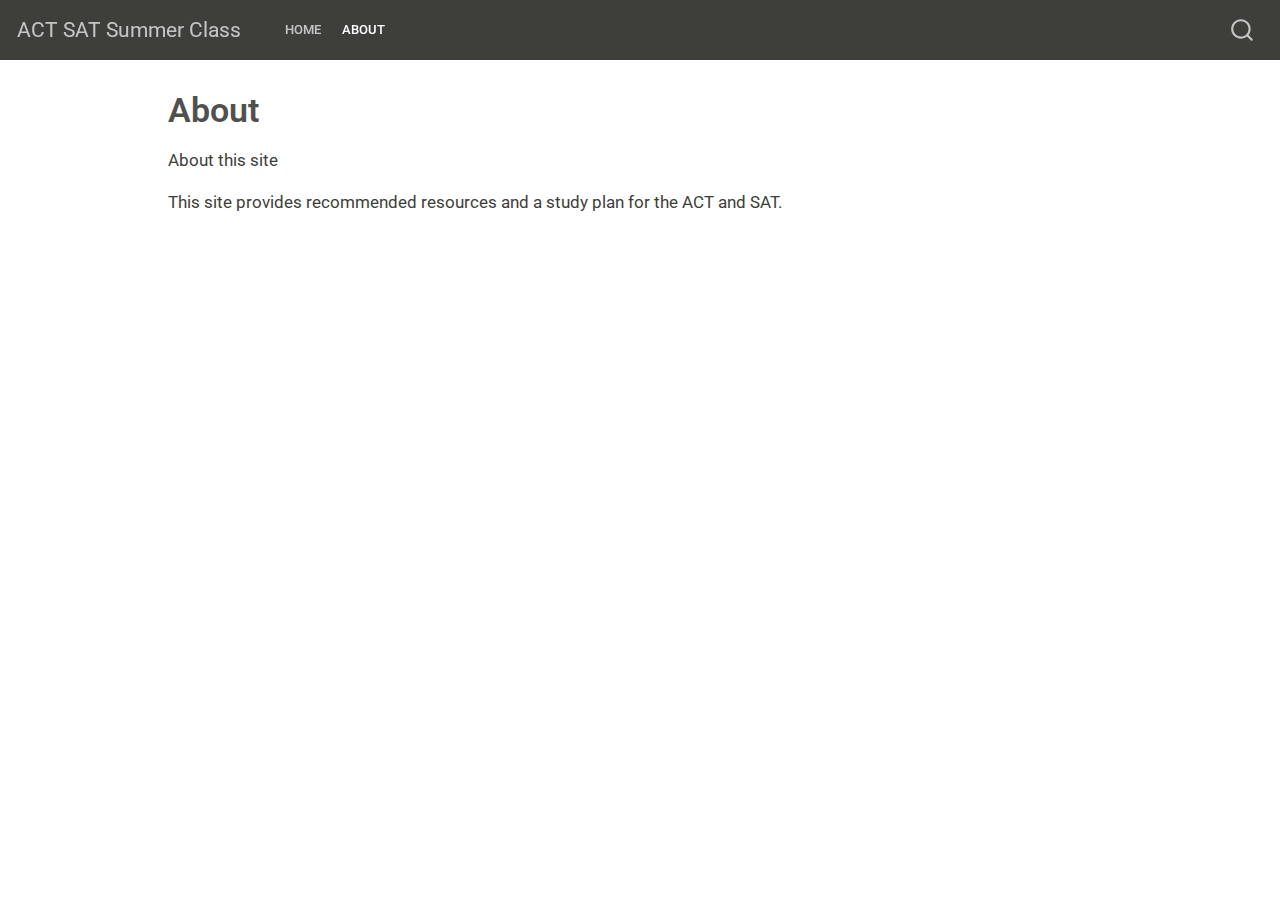
<file: docs/about.html>
<!DOCTYPE html>
<html xmlns="http://www.w3.org/1999/xhtml" lang="en" xml:lang="en"><head>

<meta charset="utf-8">
<meta name="generator" content="quarto-1.3.361">

<meta name="viewport" content="width=device-width, initial-scale=1.0, user-scalable=yes">


<title>ACT SAT Summer Class - About</title>
<style>
code{white-space: pre-wrap;}
span.smallcaps{font-variant: small-caps;}
div.columns{display: flex; gap: min(4vw, 1.5em);}
div.column{flex: auto; overflow-x: auto;}
div.hanging-indent{margin-left: 1.5em; text-indent: -1.5em;}
ul.task-list{list-style: none;}
ul.task-list li input[type="checkbox"] {
  width: 0.8em;
  margin: 0 0.8em 0.2em -1em; /* quarto-specific, see https://github.com/quarto-dev/quarto-cli/issues/4556 */ 
  vertical-align: middle;
}
</style>


<script src="site_libs/quarto-nav/quarto-nav.js"></script>
<script src="site_libs/quarto-nav/headroom.min.js"></script>
<script src="site_libs/clipboard/clipboard.min.js"></script>
<script src="site_libs/quarto-search/autocomplete.umd.js"></script>
<script src="site_libs/quarto-search/fuse.min.js"></script>
<script src="site_libs/quarto-search/quarto-search.js"></script>
<meta name="quarto:offset" content="./">
<script src="site_libs/quarto-html/quarto.js"></script>
<script src="site_libs/quarto-html/popper.min.js"></script>
<script src="site_libs/quarto-html/tippy.umd.min.js"></script>
<script src="site_libs/quarto-html/anchor.min.js"></script>
<link href="site_libs/quarto-html/tippy.css" rel="stylesheet">
<link href="site_libs/quarto-html/quarto-syntax-highlighting.css" rel="stylesheet" id="quarto-text-highlighting-styles">
<script src="site_libs/bootstrap/bootstrap.min.js"></script>
<link href="site_libs/bootstrap/bootstrap-icons.css" rel="stylesheet">
<link href="site_libs/bootstrap/bootstrap.min.css" rel="stylesheet" id="quarto-bootstrap" data-mode="light">
<script id="quarto-search-options" type="application/json">{
  "location": "navbar",
  "copy-button": false,
  "collapse-after": 3,
  "panel-placement": "end",
  "type": "overlay",
  "limit": 20,
  "language": {
    "search-no-results-text": "No results",
    "search-matching-documents-text": "matching documents",
    "search-copy-link-title": "Copy link to search",
    "search-hide-matches-text": "Hide additional matches",
    "search-more-match-text": "more match in this document",
    "search-more-matches-text": "more matches in this document",
    "search-clear-button-title": "Clear",
    "search-detached-cancel-button-title": "Cancel",
    "search-submit-button-title": "Submit",
    "search-label": "Search"
  }
}</script>


<link rel="stylesheet" href="styles.css">
</head>

<body class="nav-fixed">

<div id="quarto-search-results"></div>
  <header id="quarto-header" class="headroom fixed-top">
    <nav class="navbar navbar-expand-lg navbar-dark ">
      <div class="navbar-container container-fluid">
      <div class="navbar-brand-container">
    <a class="navbar-brand" href="./index.html">
    <span class="navbar-title">ACT SAT Summer Class</span>
    </a>
  </div>
            <div id="quarto-search" class="" title="Search"></div>
          <button class="navbar-toggler" type="button" data-bs-toggle="collapse" data-bs-target="#navbarCollapse" aria-controls="navbarCollapse" aria-expanded="false" aria-label="Toggle navigation" onclick="if (window.quartoToggleHeadroom) { window.quartoToggleHeadroom(); }">
  <span class="navbar-toggler-icon"></span>
</button>
          <div class="collapse navbar-collapse" id="navbarCollapse">
            <ul class="navbar-nav navbar-nav-scroll me-auto">
  <li class="nav-item">
    <a class="nav-link" href="./index.html" rel="" target="">
 <span class="menu-text">Home</span></a>
  </li>  
  <li class="nav-item">
    <a class="nav-link active" href="./about.html" rel="" target="" aria-current="page">
 <span class="menu-text">About</span></a>
  </li>  
</ul>
            <div class="quarto-navbar-tools ms-auto">
</div>
          </div> <!-- /navcollapse -->
      </div> <!-- /container-fluid -->
    </nav>
</header>
<!-- content -->
<div id="quarto-content" class="quarto-container page-columns page-rows-contents page-layout-article page-navbar">
<!-- sidebar -->
<!-- margin-sidebar -->
    <div id="quarto-margin-sidebar" class="sidebar margin-sidebar">
        
    </div>
<!-- main -->
<main class="content" id="quarto-document-content">

<header id="title-block-header" class="quarto-title-block default">
<div class="quarto-title">
<h1 class="title">About</h1>
</div>



<div class="quarto-title-meta">

    
  
    
  </div>
  

</header>

<p>About this site</p>
<p>This site provides recommended resources and a study plan for the ACT and SAT.</p>



</main> <!-- /main -->
<script id="quarto-html-after-body" type="application/javascript">
window.document.addEventListener("DOMContentLoaded", function (event) {
  const toggleBodyColorMode = (bsSheetEl) => {
    const mode = bsSheetEl.getAttribute("data-mode");
    const bodyEl = window.document.querySelector("body");
    if (mode === "dark") {
      bodyEl.classList.add("quarto-dark");
      bodyEl.classList.remove("quarto-light");
    } else {
      bodyEl.classList.add("quarto-light");
      bodyEl.classList.remove("quarto-dark");
    }
  }
  const toggleBodyColorPrimary = () => {
    const bsSheetEl = window.document.querySelector("link#quarto-bootstrap");
    if (bsSheetEl) {
      toggleBodyColorMode(bsSheetEl);
    }
  }
  toggleBodyColorPrimary();  
  const icon = "";
  const anchorJS = new window.AnchorJS();
  anchorJS.options = {
    placement: 'right',
    icon: icon
  };
  anchorJS.add('.anchored');
  const isCodeAnnotation = (el) => {
    for (const clz of el.classList) {
      if (clz.startsWith('code-annotation-')) {                     
        return true;
      }
    }
    return false;
  }
  const clipboard = new window.ClipboardJS('.code-copy-button', {
    text: function(trigger) {
      const codeEl = trigger.previousElementSibling.cloneNode(true);
      for (const childEl of codeEl.children) {
        if (isCodeAnnotation(childEl)) {
          childEl.remove();
        }
      }
      return codeEl.innerText;
    }
  });
  clipboard.on('success', function(e) {
    // button target
    const button = e.trigger;
    // don't keep focus
    button.blur();
    // flash "checked"
    button.classList.add('code-copy-button-checked');
    var currentTitle = button.getAttribute("title");
    button.setAttribute("title", "Copied!");
    let tooltip;
    if (window.bootstrap) {
      button.setAttribute("data-bs-toggle", "tooltip");
      button.setAttribute("data-bs-placement", "left");
      button.setAttribute("data-bs-title", "Copied!");
      tooltip = new bootstrap.Tooltip(button, 
        { trigger: "manual", 
          customClass: "code-copy-button-tooltip",
          offset: [0, -8]});
      tooltip.show();    
    }
    setTimeout(function() {
      if (tooltip) {
        tooltip.hide();
        button.removeAttribute("data-bs-title");
        button.removeAttribute("data-bs-toggle");
        button.removeAttribute("data-bs-placement");
      }
      button.setAttribute("title", currentTitle);
      button.classList.remove('code-copy-button-checked');
    }, 1000);
    // clear code selection
    e.clearSelection();
  });
  function tippyHover(el, contentFn) {
    const config = {
      allowHTML: true,
      content: contentFn,
      maxWidth: 500,
      delay: 100,
      arrow: false,
      appendTo: function(el) {
          return el.parentElement;
      },
      interactive: true,
      interactiveBorder: 10,
      theme: 'quarto',
      placement: 'bottom-start'
    };
    window.tippy(el, config); 
  }
  const noterefs = window.document.querySelectorAll('a[role="doc-noteref"]');
  for (var i=0; i<noterefs.length; i++) {
    const ref = noterefs[i];
    tippyHover(ref, function() {
      // use id or data attribute instead here
      let href = ref.getAttribute('data-footnote-href') || ref.getAttribute('href');
      try { href = new URL(href).hash; } catch {}
      const id = href.replace(/^#\/?/, "");
      const note = window.document.getElementById(id);
      return note.innerHTML;
    });
  }
      let selectedAnnoteEl;
      const selectorForAnnotation = ( cell, annotation) => {
        let cellAttr = 'data-code-cell="' + cell + '"';
        let lineAttr = 'data-code-annotation="' +  annotation + '"';
        const selector = 'span[' + cellAttr + '][' + lineAttr + ']';
        return selector;
      }
      const selectCodeLines = (annoteEl) => {
        const doc = window.document;
        const targetCell = annoteEl.getAttribute("data-target-cell");
        const targetAnnotation = annoteEl.getAttribute("data-target-annotation");
        const annoteSpan = window.document.querySelector(selectorForAnnotation(targetCell, targetAnnotation));
        const lines = annoteSpan.getAttribute("data-code-lines").split(",");
        const lineIds = lines.map((line) => {
          return targetCell + "-" + line;
        })
        let top = null;
        let height = null;
        let parent = null;
        if (lineIds.length > 0) {
            //compute the position of the single el (top and bottom and make a div)
            const el = window.document.getElementById(lineIds[0]);
            top = el.offsetTop;
            height = el.offsetHeight;
            parent = el.parentElement.parentElement;
          if (lineIds.length > 1) {
            const lastEl = window.document.getElementById(lineIds[lineIds.length - 1]);
            const bottom = lastEl.offsetTop + lastEl.offsetHeight;
            height = bottom - top;
          }
          if (top !== null && height !== null && parent !== null) {
            // cook up a div (if necessary) and position it 
            let div = window.document.getElementById("code-annotation-line-highlight");
            if (div === null) {
              div = window.document.createElement("div");
              div.setAttribute("id", "code-annotation-line-highlight");
              div.style.position = 'absolute';
              parent.appendChild(div);
            }
            div.style.top = top - 2 + "px";
            div.style.height = height + 4 + "px";
            let gutterDiv = window.document.getElementById("code-annotation-line-highlight-gutter");
            if (gutterDiv === null) {
              gutterDiv = window.document.createElement("div");
              gutterDiv.setAttribute("id", "code-annotation-line-highlight-gutter");
              gutterDiv.style.position = 'absolute';
              const codeCell = window.document.getElementById(targetCell);
              const gutter = codeCell.querySelector('.code-annotation-gutter');
              gutter.appendChild(gutterDiv);
            }
            gutterDiv.style.top = top - 2 + "px";
            gutterDiv.style.height = height + 4 + "px";
          }
          selectedAnnoteEl = annoteEl;
        }
      };
      const unselectCodeLines = () => {
        const elementsIds = ["code-annotation-line-highlight", "code-annotation-line-highlight-gutter"];
        elementsIds.forEach((elId) => {
          const div = window.document.getElementById(elId);
          if (div) {
            div.remove();
          }
        });
        selectedAnnoteEl = undefined;
      };
      // Attach click handler to the DT
      const annoteDls = window.document.querySelectorAll('dt[data-target-cell]');
      for (const annoteDlNode of annoteDls) {
        annoteDlNode.addEventListener('click', (event) => {
          const clickedEl = event.target;
          if (clickedEl !== selectedAnnoteEl) {
            unselectCodeLines();
            const activeEl = window.document.querySelector('dt[data-target-cell].code-annotation-active');
            if (activeEl) {
              activeEl.classList.remove('code-annotation-active');
            }
            selectCodeLines(clickedEl);
            clickedEl.classList.add('code-annotation-active');
          } else {
            // Unselect the line
            unselectCodeLines();
            clickedEl.classList.remove('code-annotation-active');
          }
        });
      }
  const findCites = (el) => {
    const parentEl = el.parentElement;
    if (parentEl) {
      const cites = parentEl.dataset.cites;
      if (cites) {
        return {
          el,
          cites: cites.split(' ')
        };
      } else {
        return findCites(el.parentElement)
      }
    } else {
      return undefined;
    }
  };
  var bibliorefs = window.document.querySelectorAll('a[role="doc-biblioref"]');
  for (var i=0; i<bibliorefs.length; i++) {
    const ref = bibliorefs[i];
    const citeInfo = findCites(ref);
    if (citeInfo) {
      tippyHover(citeInfo.el, function() {
        var popup = window.document.createElement('div');
        citeInfo.cites.forEach(function(cite) {
          var citeDiv = window.document.createElement('div');
          citeDiv.classList.add('hanging-indent');
          citeDiv.classList.add('csl-entry');
          var biblioDiv = window.document.getElementById('ref-' + cite);
          if (biblioDiv) {
            citeDiv.innerHTML = biblioDiv.innerHTML;
          }
          popup.appendChild(citeDiv);
        });
        return popup.innerHTML;
      });
    }
  }
});
</script>
</div> <!-- /content -->



</body></html>
</file>
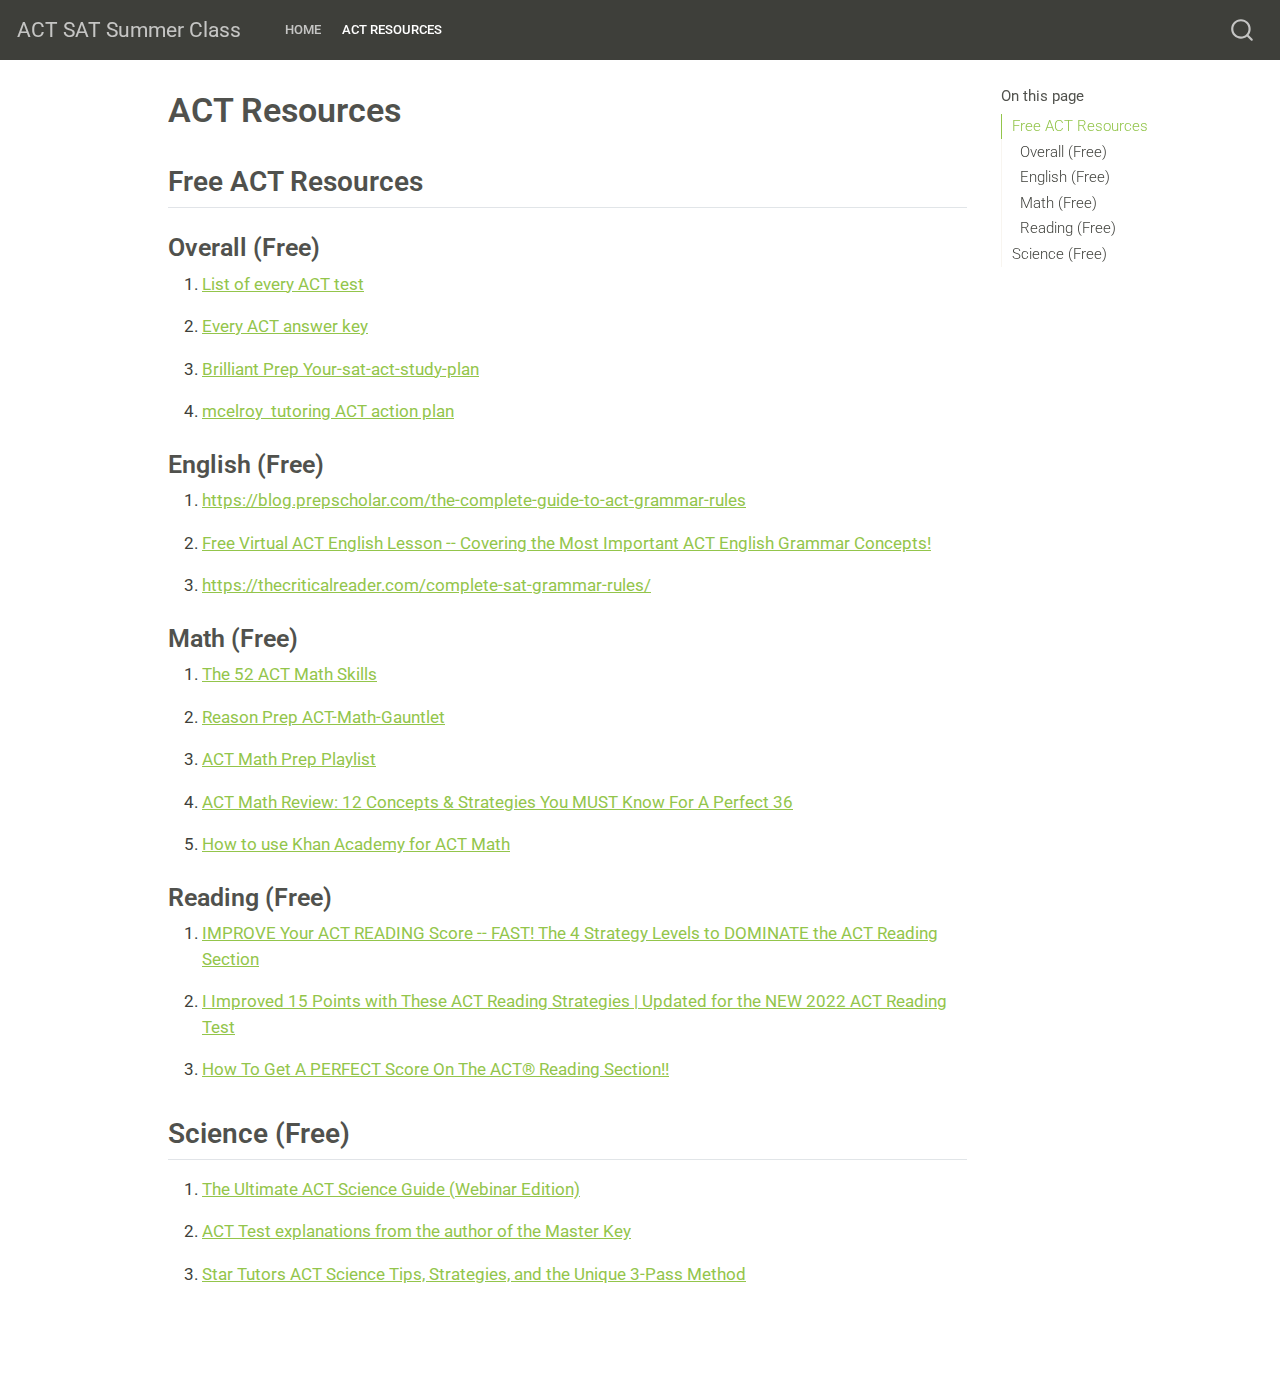
<file: docs/ACT_Resources.html>
<!DOCTYPE html>
<html xmlns="http://www.w3.org/1999/xhtml" lang="en" xml:lang="en"><head>

<meta charset="utf-8">
<meta name="generator" content="quarto-1.3.361">

<meta name="viewport" content="width=device-width, initial-scale=1.0, user-scalable=yes">


<title>ACT SAT Summer Class - ACT Resources</title>
<style>
code{white-space: pre-wrap;}
span.smallcaps{font-variant: small-caps;}
div.columns{display: flex; gap: min(4vw, 1.5em);}
div.column{flex: auto; overflow-x: auto;}
div.hanging-indent{margin-left: 1.5em; text-indent: -1.5em;}
ul.task-list{list-style: none;}
ul.task-list li input[type="checkbox"] {
  width: 0.8em;
  margin: 0 0.8em 0.2em -1em; /* quarto-specific, see https://github.com/quarto-dev/quarto-cli/issues/4556 */ 
  vertical-align: middle;
}
</style>


<script src="site_libs/quarto-nav/quarto-nav.js"></script>
<script src="site_libs/quarto-nav/headroom.min.js"></script>
<script src="site_libs/clipboard/clipboard.min.js"></script>
<script src="site_libs/quarto-search/autocomplete.umd.js"></script>
<script src="site_libs/quarto-search/fuse.min.js"></script>
<script src="site_libs/quarto-search/quarto-search.js"></script>
<meta name="quarto:offset" content="./">
<script src="site_libs/quarto-html/quarto.js"></script>
<script src="site_libs/quarto-html/popper.min.js"></script>
<script src="site_libs/quarto-html/tippy.umd.min.js"></script>
<script src="site_libs/quarto-html/anchor.min.js"></script>
<link href="site_libs/quarto-html/tippy.css" rel="stylesheet">
<link href="site_libs/quarto-html/quarto-syntax-highlighting.css" rel="stylesheet" id="quarto-text-highlighting-styles">
<script src="site_libs/bootstrap/bootstrap.min.js"></script>
<link href="site_libs/bootstrap/bootstrap-icons.css" rel="stylesheet">
<link href="site_libs/bootstrap/bootstrap.min.css" rel="stylesheet" id="quarto-bootstrap" data-mode="light">
<script id="quarto-search-options" type="application/json">{
  "location": "navbar",
  "copy-button": false,
  "collapse-after": 3,
  "panel-placement": "end",
  "type": "overlay",
  "limit": 20,
  "language": {
    "search-no-results-text": "No results",
    "search-matching-documents-text": "matching documents",
    "search-copy-link-title": "Copy link to search",
    "search-hide-matches-text": "Hide additional matches",
    "search-more-match-text": "more match in this document",
    "search-more-matches-text": "more matches in this document",
    "search-clear-button-title": "Clear",
    "search-detached-cancel-button-title": "Cancel",
    "search-submit-button-title": "Submit",
    "search-label": "Search"
  }
}</script>


<link rel="stylesheet" href="styles.css">
</head>

<body class="nav-fixed">

<div id="quarto-search-results"></div>
  <header id="quarto-header" class="headroom fixed-top">
    <nav class="navbar navbar-expand-lg navbar-dark ">
      <div class="navbar-container container-fluid">
      <div class="navbar-brand-container">
    <a class="navbar-brand" href="./index.html">
    <span class="navbar-title">ACT SAT Summer Class</span>
    </a>
  </div>
            <div id="quarto-search" class="" title="Search"></div>
          <button class="navbar-toggler" type="button" data-bs-toggle="collapse" data-bs-target="#navbarCollapse" aria-controls="navbarCollapse" aria-expanded="false" aria-label="Toggle navigation" onclick="if (window.quartoToggleHeadroom) { window.quartoToggleHeadroom(); }">
  <span class="navbar-toggler-icon"></span>
</button>
          <div class="collapse navbar-collapse" id="navbarCollapse">
            <ul class="navbar-nav navbar-nav-scroll me-auto">
  <li class="nav-item">
    <a class="nav-link" href="./index.html" rel="" target="">
 <span class="menu-text">Home</span></a>
  </li>  
  <li class="nav-item">
    <a class="nav-link active" href="./ACT_Resources.html" rel="" target="" aria-current="page">
 <span class="menu-text">ACT Resources</span></a>
  </li>  
</ul>
            <div class="quarto-navbar-tools ms-auto">
</div>
          </div> <!-- /navcollapse -->
      </div> <!-- /container-fluid -->
    </nav>
</header>
<!-- content -->
<div id="quarto-content" class="quarto-container page-columns page-rows-contents page-layout-article page-navbar">
<!-- sidebar -->
<!-- margin-sidebar -->
    <div id="quarto-margin-sidebar" class="sidebar margin-sidebar">
        <nav id="TOC" role="doc-toc" class="toc-active">
    <h2 id="toc-title">On this page</h2>
   
  <ul>
  <li><a href="#free-act-resources" id="toc-free-act-resources" class="nav-link active" data-scroll-target="#free-act-resources">Free ACT Resources</a>
  <ul class="collapse">
  <li><a href="#overall-free" id="toc-overall-free" class="nav-link" data-scroll-target="#overall-free">Overall (Free)</a></li>
  <li><a href="#english-free" id="toc-english-free" class="nav-link" data-scroll-target="#english-free">English (Free)</a></li>
  <li><a href="#math-free" id="toc-math-free" class="nav-link" data-scroll-target="#math-free">Math (Free)</a></li>
  <li><a href="#reading-free" id="toc-reading-free" class="nav-link" data-scroll-target="#reading-free">Reading (Free)</a></li>
  </ul></li>
  <li><a href="#science-free" id="toc-science-free" class="nav-link" data-scroll-target="#science-free">Science (Free)</a></li>
  </ul>
</nav>
    </div>
<!-- main -->
<main class="content" id="quarto-document-content">

<header id="title-block-header" class="quarto-title-block default">
<div class="quarto-title">
<h1 class="title">ACT Resources</h1>
</div>



<div class="quarto-title-meta">

    
  
    
  </div>
  

</header>

<section id="free-act-resources" class="level2">
<h2 class="anchored" data-anchor-id="free-act-resources">Free ACT Resources</h2>
<section id="overall-free" class="level3">
<h3 class="anchored" data-anchor-id="overall-free">Overall (Free)</h3>
<ol type="1">
<li><p><a href="https://mcelroytutoring.com/lower.php?url=44-official-sat-pdfs-and-82-official-act-pdf-practice-tests-free">List of every ACT test</a></p></li>
<li><p><a href="https://www.prepsharp.com/act-answer-keys/">Every ACT answer key</a></p></li>
<li><p><a href="https://learn.brilliantprep.com/p/your-sat-act-study-plan">Brilliant Prep Your-sat-act-study-plan</a></p></li>
<li><p><a href="https://www.mcelroytutoring.com/blog-post.php?id=1402&amp;title=ACT+Action+Plan%3A+How+to+Study+and+Prepare+for+the+ACT+College+Entrance+Exam">mcelroy&nbsp; tutoring ACT action plan</a></p></li>
</ol>
</section>
<section id="english-free" class="level3">
<h3 class="anchored" data-anchor-id="english-free">English (Free)</h3>
<ol type="1">
<li><p><a href="https://blog.prepscholar.com/the-complete-guide-to-act-grammar-rules" class="uri">https://blog.prepscholar.com/the-complete-guide-to-act-grammar-rules</a></p></li>
<li><p><a href="https://www.youtube.com/watch?v=aG1iEjVZyZY">Free Virtual ACT English Lesson -- Covering the Most Important ACT English Grammar Concepts!</a></p></li>
<li><p><a href="https://thecriticalreader.com/complete-sat-grammar-rules/" class="uri">https://thecriticalreader.com/complete-sat-grammar-rules/</a></p></li>
</ol>
</section>
<section id="math-free" class="level3">
<h3 class="anchored" data-anchor-id="math-free">Math (Free)</h3>
<ol type="1">
<li><p><a href="https://www.youtube.com/playlist?list=PL2AoJMrlAorzqxnsyxAyCrtPjYpTdUiTt">The 52 ACT Math Skills</a></p></li>
<li><p><a href="https://www.scribd.com/document/412819316/ACT-Math-Gauntlet">Reason Prep ACT-Math-Gauntlet</a></p></li>
<li><p><a href="https://www.youtube.com/playlist?list=PL2ix4u6yN0jJJGYr0zQVsXY0JozcIDWP9">ACT Math Prep Playlist</a></p></li>
<li><p><a href="https://www.youtube.com/watch?v=cU3Ey6daR8c&amp;t=13s">ACT Math Review: 12 Concepts &amp; Strategies You MUST Know For A Perfect 36</a></p></li>
<li><p><a href="https://netcollegeprep.com/act-prep-khan-academy/">How to use Khan Academy for ACT Math</a></p></li>
</ol>
</section>
<section id="reading-free" class="level3">
<h3 class="anchored" data-anchor-id="reading-free">Reading (Free)</h3>
<ol type="1">
<li><p><a href="https://www.youtube.com/watch?v=-Q5ZW0EK25w">IMPROVE Your ACT READING Score -- FAST! The 4 Strategy Levels to DOMINATE the ACT Reading Section</a></p></li>
<li><p><a href="https://www.youtube.com/watch?v=L2KC738sEvI">I Improved 15 Points with These ACT Reading Strategies | Updated for the NEW 2022 ACT Reading Test</a></p></li>
<li><p><a href="https://www.youtube.com/watch?v=_O1T_J3lDbA">How To Get A PERFECT Score On The ACT® Reading Section!!</a></p></li>
</ol>
</section>
</section>
<section id="science-free" class="level2">
<h2 class="anchored" data-anchor-id="science-free">Science (Free)</h2>
<ol type="1">
<li><p><a href="https://www.youtube.com/playlist?list=PLOpq-R2ygzqm3ixThIVr4mRxpC3Zga1Kg">The Ultimate ACT Science Guide (Webinar Edition)</a></p></li>
<li><p><a href="https://masterkeyactsat.com/act-videos/act-science/">ACT Test explanations from the author of the Master Key</a></p></li>
<li><p><a href="https://www.youtube.com/watch?v=WEYj7KDazvk">Star Tutors ACT Science Tips, Strategies, and the Unique 3-Pass Method</a></p></li>
</ol>


</section>

</main> <!-- /main -->
<script id="quarto-html-after-body" type="application/javascript">
window.document.addEventListener("DOMContentLoaded", function (event) {
  const toggleBodyColorMode = (bsSheetEl) => {
    const mode = bsSheetEl.getAttribute("data-mode");
    const bodyEl = window.document.querySelector("body");
    if (mode === "dark") {
      bodyEl.classList.add("quarto-dark");
      bodyEl.classList.remove("quarto-light");
    } else {
      bodyEl.classList.add("quarto-light");
      bodyEl.classList.remove("quarto-dark");
    }
  }
  const toggleBodyColorPrimary = () => {
    const bsSheetEl = window.document.querySelector("link#quarto-bootstrap");
    if (bsSheetEl) {
      toggleBodyColorMode(bsSheetEl);
    }
  }
  toggleBodyColorPrimary();  
  const icon = "";
  const anchorJS = new window.AnchorJS();
  anchorJS.options = {
    placement: 'right',
    icon: icon
  };
  anchorJS.add('.anchored');
  const isCodeAnnotation = (el) => {
    for (const clz of el.classList) {
      if (clz.startsWith('code-annotation-')) {                     
        return true;
      }
    }
    return false;
  }
  const clipboard = new window.ClipboardJS('.code-copy-button', {
    text: function(trigger) {
      const codeEl = trigger.previousElementSibling.cloneNode(true);
      for (const childEl of codeEl.children) {
        if (isCodeAnnotation(childEl)) {
          childEl.remove();
        }
      }
      return codeEl.innerText;
    }
  });
  clipboard.on('success', function(e) {
    // button target
    const button = e.trigger;
    // don't keep focus
    button.blur();
    // flash "checked"
    button.classList.add('code-copy-button-checked');
    var currentTitle = button.getAttribute("title");
    button.setAttribute("title", "Copied!");
    let tooltip;
    if (window.bootstrap) {
      button.setAttribute("data-bs-toggle", "tooltip");
      button.setAttribute("data-bs-placement", "left");
      button.setAttribute("data-bs-title", "Copied!");
      tooltip = new bootstrap.Tooltip(button, 
        { trigger: "manual", 
          customClass: "code-copy-button-tooltip",
          offset: [0, -8]});
      tooltip.show();    
    }
    setTimeout(function() {
      if (tooltip) {
        tooltip.hide();
        button.removeAttribute("data-bs-title");
        button.removeAttribute("data-bs-toggle");
        button.removeAttribute("data-bs-placement");
      }
      button.setAttribute("title", currentTitle);
      button.classList.remove('code-copy-button-checked');
    }, 1000);
    // clear code selection
    e.clearSelection();
  });
  function tippyHover(el, contentFn) {
    const config = {
      allowHTML: true,
      content: contentFn,
      maxWidth: 500,
      delay: 100,
      arrow: false,
      appendTo: function(el) {
          return el.parentElement;
      },
      interactive: true,
      interactiveBorder: 10,
      theme: 'quarto',
      placement: 'bottom-start'
    };
    window.tippy(el, config); 
  }
  const noterefs = window.document.querySelectorAll('a[role="doc-noteref"]');
  for (var i=0; i<noterefs.length; i++) {
    const ref = noterefs[i];
    tippyHover(ref, function() {
      // use id or data attribute instead here
      let href = ref.getAttribute('data-footnote-href') || ref.getAttribute('href');
      try { href = new URL(href).hash; } catch {}
      const id = href.replace(/^#\/?/, "");
      const note = window.document.getElementById(id);
      return note.innerHTML;
    });
  }
      let selectedAnnoteEl;
      const selectorForAnnotation = ( cell, annotation) => {
        let cellAttr = 'data-code-cell="' + cell + '"';
        let lineAttr = 'data-code-annotation="' +  annotation + '"';
        const selector = 'span[' + cellAttr + '][' + lineAttr + ']';
        return selector;
      }
      const selectCodeLines = (annoteEl) => {
        const doc = window.document;
        const targetCell = annoteEl.getAttribute("data-target-cell");
        const targetAnnotation = annoteEl.getAttribute("data-target-annotation");
        const annoteSpan = window.document.querySelector(selectorForAnnotation(targetCell, targetAnnotation));
        const lines = annoteSpan.getAttribute("data-code-lines").split(",");
        const lineIds = lines.map((line) => {
          return targetCell + "-" + line;
        })
        let top = null;
        let height = null;
        let parent = null;
        if (lineIds.length > 0) {
            //compute the position of the single el (top and bottom and make a div)
            const el = window.document.getElementById(lineIds[0]);
            top = el.offsetTop;
            height = el.offsetHeight;
            parent = el.parentElement.parentElement;
          if (lineIds.length > 1) {
            const lastEl = window.document.getElementById(lineIds[lineIds.length - 1]);
            const bottom = lastEl.offsetTop + lastEl.offsetHeight;
            height = bottom - top;
          }
          if (top !== null && height !== null && parent !== null) {
            // cook up a div (if necessary) and position it 
            let div = window.document.getElementById("code-annotation-line-highlight");
            if (div === null) {
              div = window.document.createElement("div");
              div.setAttribute("id", "code-annotation-line-highlight");
              div.style.position = 'absolute';
              parent.appendChild(div);
            }
            div.style.top = top - 2 + "px";
            div.style.height = height + 4 + "px";
            let gutterDiv = window.document.getElementById("code-annotation-line-highlight-gutter");
            if (gutterDiv === null) {
              gutterDiv = window.document.createElement("div");
              gutterDiv.setAttribute("id", "code-annotation-line-highlight-gutter");
              gutterDiv.style.position = 'absolute';
              const codeCell = window.document.getElementById(targetCell);
              const gutter = codeCell.querySelector('.code-annotation-gutter');
              gutter.appendChild(gutterDiv);
            }
            gutterDiv.style.top = top - 2 + "px";
            gutterDiv.style.height = height + 4 + "px";
          }
          selectedAnnoteEl = annoteEl;
        }
      };
      const unselectCodeLines = () => {
        const elementsIds = ["code-annotation-line-highlight", "code-annotation-line-highlight-gutter"];
        elementsIds.forEach((elId) => {
          const div = window.document.getElementById(elId);
          if (div) {
            div.remove();
          }
        });
        selectedAnnoteEl = undefined;
      };
      // Attach click handler to the DT
      const annoteDls = window.document.querySelectorAll('dt[data-target-cell]');
      for (const annoteDlNode of annoteDls) {
        annoteDlNode.addEventListener('click', (event) => {
          const clickedEl = event.target;
          if (clickedEl !== selectedAnnoteEl) {
            unselectCodeLines();
            const activeEl = window.document.querySelector('dt[data-target-cell].code-annotation-active');
            if (activeEl) {
              activeEl.classList.remove('code-annotation-active');
            }
            selectCodeLines(clickedEl);
            clickedEl.classList.add('code-annotation-active');
          } else {
            // Unselect the line
            unselectCodeLines();
            clickedEl.classList.remove('code-annotation-active');
          }
        });
      }
  const findCites = (el) => {
    const parentEl = el.parentElement;
    if (parentEl) {
      const cites = parentEl.dataset.cites;
      if (cites) {
        return {
          el,
          cites: cites.split(' ')
        };
      } else {
        return findCites(el.parentElement)
      }
    } else {
      return undefined;
    }
  };
  var bibliorefs = window.document.querySelectorAll('a[role="doc-biblioref"]');
  for (var i=0; i<bibliorefs.length; i++) {
    const ref = bibliorefs[i];
    const citeInfo = findCites(ref);
    if (citeInfo) {
      tippyHover(citeInfo.el, function() {
        var popup = window.document.createElement('div');
        citeInfo.cites.forEach(function(cite) {
          var citeDiv = window.document.createElement('div');
          citeDiv.classList.add('hanging-indent');
          citeDiv.classList.add('csl-entry');
          var biblioDiv = window.document.getElementById('ref-' + cite);
          if (biblioDiv) {
            citeDiv.innerHTML = biblioDiv.innerHTML;
          }
          popup.appendChild(citeDiv);
        });
        return popup.innerHTML;
      });
    }
  }
});
</script>
</div> <!-- /content -->



</body></html>
</file>
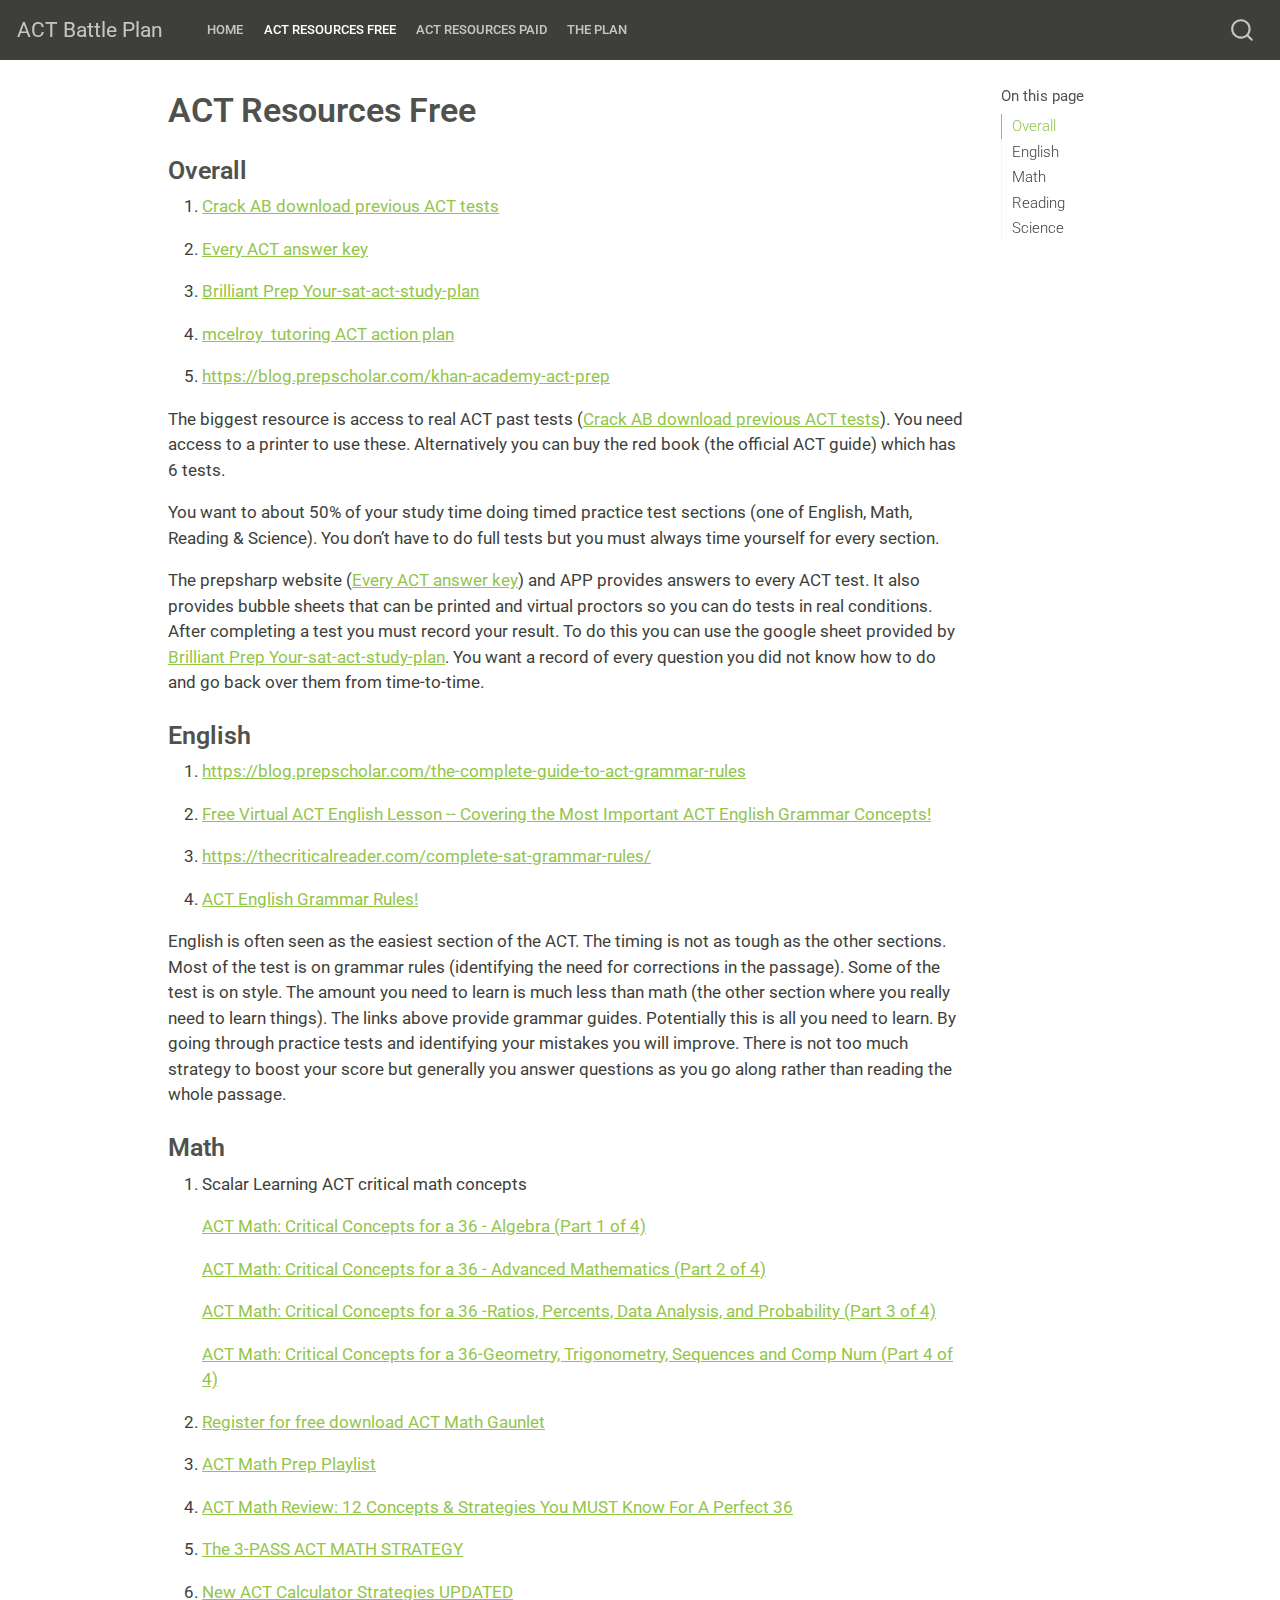
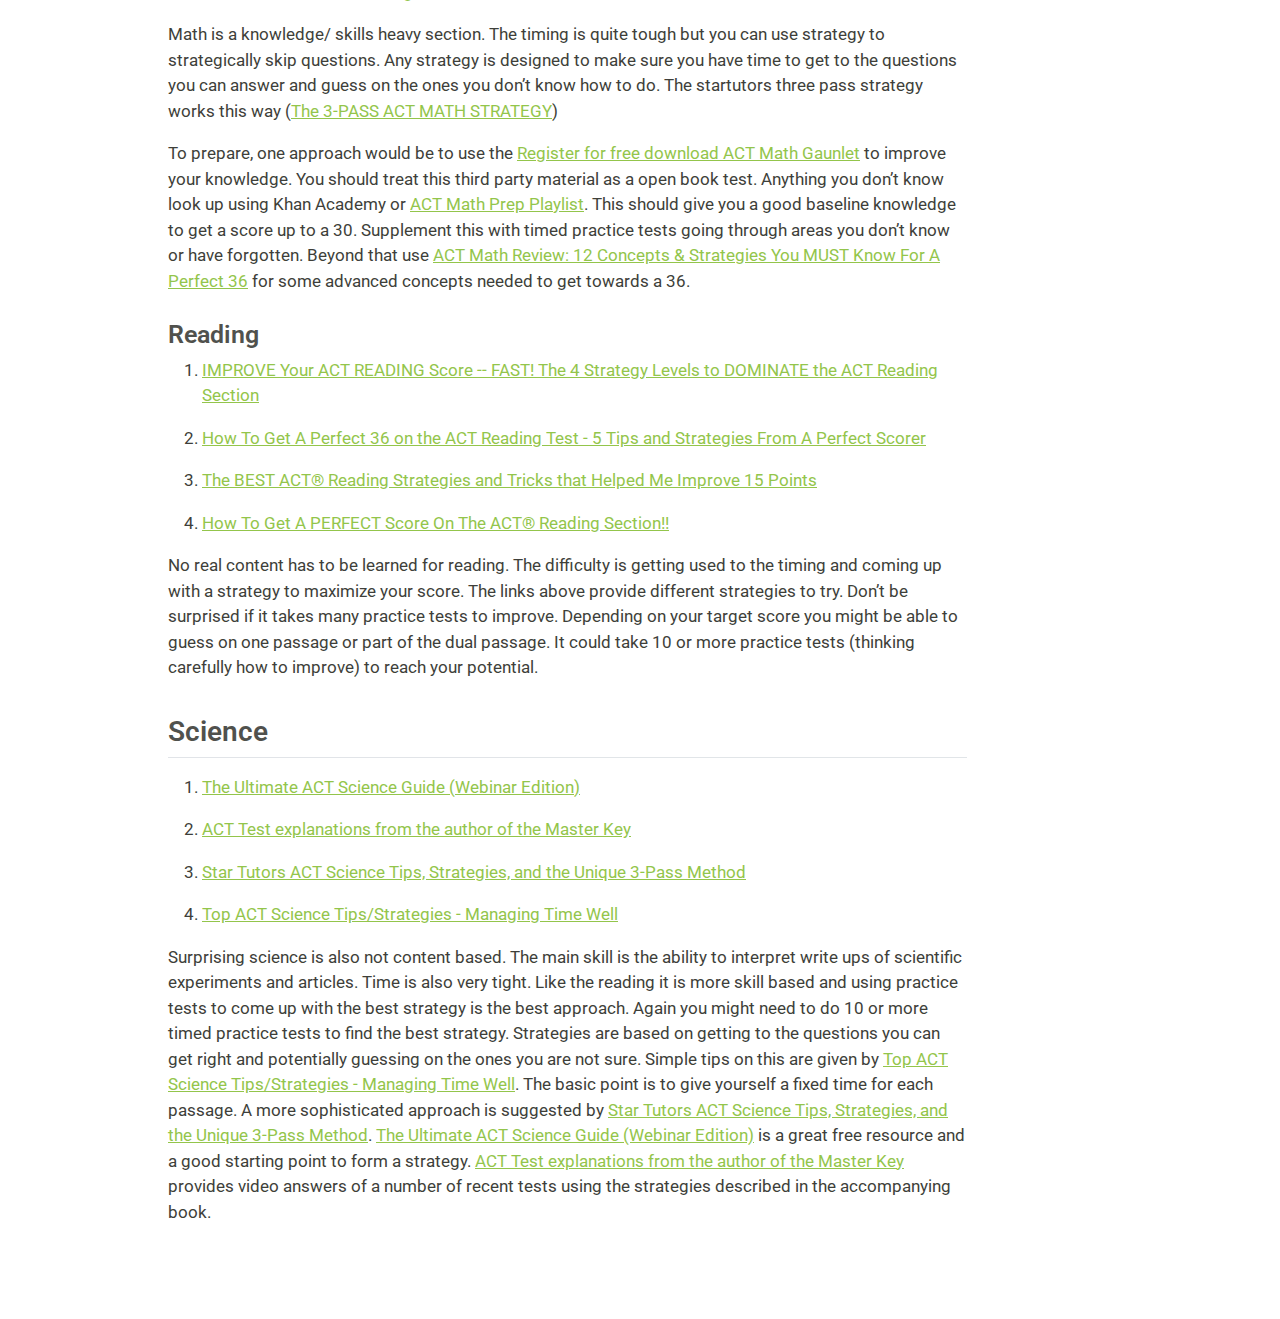
<file: docs/ACT_Resources_Free.html>
<!DOCTYPE html>
<html xmlns="http://www.w3.org/1999/xhtml" lang="en" xml:lang="en"><head>

<meta charset="utf-8">
<meta name="generator" content="quarto-1.3.361">

<meta name="viewport" content="width=device-width, initial-scale=1.0, user-scalable=yes">


<title>ACT Battle Plan - ACT Resources Free</title>
<style>
code{white-space: pre-wrap;}
span.smallcaps{font-variant: small-caps;}
div.columns{display: flex; gap: min(4vw, 1.5em);}
div.column{flex: auto; overflow-x: auto;}
div.hanging-indent{margin-left: 1.5em; text-indent: -1.5em;}
ul.task-list{list-style: none;}
ul.task-list li input[type="checkbox"] {
  width: 0.8em;
  margin: 0 0.8em 0.2em -1em; /* quarto-specific, see https://github.com/quarto-dev/quarto-cli/issues/4556 */ 
  vertical-align: middle;
}
</style>


<script src="site_libs/quarto-nav/quarto-nav.js"></script>
<script src="site_libs/quarto-nav/headroom.min.js"></script>
<script src="site_libs/clipboard/clipboard.min.js"></script>
<script src="site_libs/quarto-search/autocomplete.umd.js"></script>
<script src="site_libs/quarto-search/fuse.min.js"></script>
<script src="site_libs/quarto-search/quarto-search.js"></script>
<meta name="quarto:offset" content="./">
<script src="site_libs/quarto-html/quarto.js"></script>
<script src="site_libs/quarto-html/popper.min.js"></script>
<script src="site_libs/quarto-html/tippy.umd.min.js"></script>
<script src="site_libs/quarto-html/anchor.min.js"></script>
<link href="site_libs/quarto-html/tippy.css" rel="stylesheet">
<link href="site_libs/quarto-html/quarto-syntax-highlighting.css" rel="stylesheet" id="quarto-text-highlighting-styles">
<script src="site_libs/bootstrap/bootstrap.min.js"></script>
<link href="site_libs/bootstrap/bootstrap-icons.css" rel="stylesheet">
<link href="site_libs/bootstrap/bootstrap.min.css" rel="stylesheet" id="quarto-bootstrap" data-mode="light">
<script id="quarto-search-options" type="application/json">{
  "location": "navbar",
  "copy-button": false,
  "collapse-after": 3,
  "panel-placement": "end",
  "type": "overlay",
  "limit": 20,
  "language": {
    "search-no-results-text": "No results",
    "search-matching-documents-text": "matching documents",
    "search-copy-link-title": "Copy link to search",
    "search-hide-matches-text": "Hide additional matches",
    "search-more-match-text": "more match in this document",
    "search-more-matches-text": "more matches in this document",
    "search-clear-button-title": "Clear",
    "search-detached-cancel-button-title": "Cancel",
    "search-submit-button-title": "Submit",
    "search-label": "Search"
  }
}</script>


<link rel="stylesheet" href="styles.css">
</head>

<body class="nav-fixed">

<div id="quarto-search-results"></div>
  <header id="quarto-header" class="headroom fixed-top">
    <nav class="navbar navbar-expand-lg navbar-dark ">
      <div class="navbar-container container-fluid">
      <div class="navbar-brand-container">
    <a class="navbar-brand" href="./index.html">
    <span class="navbar-title">ACT Battle Plan</span>
    </a>
  </div>
            <div id="quarto-search" class="" title="Search"></div>
          <button class="navbar-toggler" type="button" data-bs-toggle="collapse" data-bs-target="#navbarCollapse" aria-controls="navbarCollapse" aria-expanded="false" aria-label="Toggle navigation" onclick="if (window.quartoToggleHeadroom) { window.quartoToggleHeadroom(); }">
  <span class="navbar-toggler-icon"></span>
</button>
          <div class="collapse navbar-collapse" id="navbarCollapse">
            <ul class="navbar-nav navbar-nav-scroll me-auto">
  <li class="nav-item">
    <a class="nav-link" href="./index.html" rel="" target="">
 <span class="menu-text">Home</span></a>
  </li>  
  <li class="nav-item">
    <a class="nav-link active" href="./ACT_Resources_Free.html" rel="" target="" aria-current="page">
 <span class="menu-text">ACT Resources Free</span></a>
  </li>  
  <li class="nav-item">
    <a class="nav-link" href="./ACT_Resources_Paid.html" rel="" target="">
 <span class="menu-text">ACT Resources Paid</span></a>
  </li>  
  <li class="nav-item">
    <a class="nav-link" href="./The_Plan.html" rel="" target="">
 <span class="menu-text">The Plan</span></a>
  </li>  
</ul>
            <div class="quarto-navbar-tools ms-auto">
</div>
          </div> <!-- /navcollapse -->
      </div> <!-- /container-fluid -->
    </nav>
</header>
<!-- content -->
<div id="quarto-content" class="quarto-container page-columns page-rows-contents page-layout-article page-navbar">
<!-- sidebar -->
<!-- margin-sidebar -->
    <div id="quarto-margin-sidebar" class="sidebar margin-sidebar">
        <nav id="TOC" role="doc-toc" class="toc-active">
    <h2 id="toc-title">On this page</h2>
   
  <ul>
  <li><a href="#overall" id="toc-overall" class="nav-link active" data-scroll-target="#overall">Overall</a></li>
  <li><a href="#english" id="toc-english" class="nav-link" data-scroll-target="#english">English</a></li>
  <li><a href="#math" id="toc-math" class="nav-link" data-scroll-target="#math">Math</a></li>
  <li><a href="#reading" id="toc-reading" class="nav-link" data-scroll-target="#reading">Reading</a></li>
  <li><a href="#science" id="toc-science" class="nav-link" data-scroll-target="#science">Science</a></li>
  </ul>
</nav>
    </div>
<!-- main -->
<main class="content" id="quarto-document-content">

<header id="title-block-header" class="quarto-title-block default">
<div class="quarto-title">
<h1 class="title">ACT Resources Free</h1>
</div>



<div class="quarto-title-meta">

    
  
    
  </div>
  

</header>

<section id="overall" class="level3">
<h3 class="anchored" data-anchor-id="overall">Overall</h3>
<ol type="1">
<li><p><a href="https://www.crackab.com/act/">Crack AB download previous ACT tests</a></p></li>
<li><p><a href="https://www.prepsharp.com/act-answer-keys/">Every ACT answer key</a></p></li>
<li><p><a href="https://learn.brilliantprep.com/p/your-sat-act-study-plan">Brilliant Prep Your-sat-act-study-plan</a></p></li>
<li><p><a href="https://www.mcelroytutoring.com/blog-post.php?id=1402&amp;title=ACT+Action+Plan%3A+How+to+Study+and+Prepare+for+the+ACT+College+Entrance+Exam">mcelroy&nbsp; tutoring ACT action plan</a></p></li>
<li><p><a href="https://blog.prepscholar.com/khan-academy-act-prep" class="uri">https://blog.prepscholar.com/khan-academy-act-prep</a></p></li>
</ol>
<p>The biggest resource is access to real ACT past tests (<a href="https://www.crackab.com/act/">Crack AB download previous ACT tests</a>). You need access to a printer to use these. Alternatively you can buy the red book (the official ACT guide) which has 6 tests.</p>
<p>You want to about 50% of your study time doing timed practice test sections (one of English, Math, Reading &amp; Science). You don’t have to do full tests but you must always time yourself for every section.</p>
<p>The prepsharp website (<a href="https://www.prepsharp.com/act-answer-keys/">Every ACT answer key</a>) and APP provides answers to every ACT test. It also provides bubble sheets that can be printed and virtual proctors so you can do tests in real conditions. After completing a test you must record your result. To do this you can use the google sheet provided by <a href="https://learn.brilliantprep.com/p/your-sat-act-study-plan">Brilliant Prep Your-sat-act-study-plan</a>. You want a record of every question you did not know how to do and go back over them from time-to-time.</p>
</section>
<section id="english" class="level3">
<h3 class="anchored" data-anchor-id="english">English</h3>
<ol type="1">
<li><p><a href="https://blog.prepscholar.com/the-complete-guide-to-act-grammar-rules" class="uri">https://blog.prepscholar.com/the-complete-guide-to-act-grammar-rules</a></p></li>
<li><p><a href="https://www.youtube.com/watch?v=aG1iEjVZyZY">Free Virtual ACT English Lesson -- Covering the Most Important ACT English Grammar Concepts!</a></p></li>
<li><p><a href="https://thecriticalreader.com/complete-sat-grammar-rules/" class="uri">https://thecriticalreader.com/complete-sat-grammar-rules/</a></p></li>
<li><p><a href="https://www.youtube.com/watch?v=lFqfD-A4Nts">ACT English Grammar Rules!</a></p></li>
</ol>
<p>English is often seen as the easiest section of the ACT. The timing is not as tough as the other sections. Most of the test is on grammar rules (identifying the need for corrections in the passage). Some of the test is on style. The amount you need to learn is much less than math (the other section where you really need to learn things). The links above provide grammar guides. Potentially this is all you need to learn. By going through practice tests and identifying your mistakes you will improve. There is not too much strategy to boost your score but generally you answer questions as you go along rather than reading the whole passage.</p>
</section>
<section id="math" class="level3">
<h3 class="anchored" data-anchor-id="math">Math</h3>
<ol type="1">
<li><p>Scalar Learning ACT critical math concepts</p>
<p><a href="https://www.youtube.com/watch?v=D_dsNoKwOgk&amp;t=342s">ACT Math: Critical Concepts for a 36 - Algebra (Part 1 of 4)</a></p>
<p><a href="https://www.youtube.com/watch?v=PX8s9Q3Z5k8&amp;t=2491s">ACT Math: Critical Concepts for a 36 - Advanced Mathematics (Part 2 of 4)</a></p>
<p><a href="https://www.youtube.com/watch?v=pz3I4kuISps">ACT Math: Critical Concepts for a 36 -Ratios, Percents, Data Analysis, and Probability (Part 3 of 4)</a></p>
<p><a href="https://www.youtube.com/watch?v=bqSHg_ft0F0&amp;t=21s">ACT Math: Critical Concepts for a 36-Geometry, Trigonometry, Sequences and Comp Num (Part 4 of 4)</a></p></li>
<li><p><a href="https://learn.brilliantprep.com/p/the-vault-sat-act-downloads">Register for free download ACT Math Gaunlet</a></p></li>
<li><p><a href="https://www.youtube.com/playlist?list=PL2ix4u6yN0jJJGYr0zQVsXY0JozcIDWP9">ACT Math Prep Playlist</a></p></li>
<li><p><a href="https://www.youtube.com/watch?v=cU3Ey6daR8c&amp;t=13s">ACT Math Review: 12 Concepts &amp; Strategies You MUST Know For A Perfect 36</a></p></li>
<li><p><a href="https://www.youtube.com/watch?v=i3QcEQ7_2Wk">The 3-PASS ACT MATH STRATEGY</a></p></li>
<li><p><a href="https://www.youtube.com/watch?v=tY1uMGMMQgg&amp;t=297s">New ACT Calculator Strategies UPDATED</a></p></li>
</ol>
<p>Math is a knowledge/ skills heavy section. The timing is quite tough but you can use strategy to strategically skip questions. Any strategy is designed to make sure you have time to get to the questions you can answer and guess on the ones you don’t know how to do. The startutors three pass strategy works this way (<a href="https://www.youtube.com/watch?v=i3QcEQ7_2Wk">The 3-PASS ACT MATH STRATEGY</a>)</p>
<p>To prepare, one approach would be to use the <a href="https://learn.brilliantprep.com/p/the-vault-sat-act-downloads">Register for free download ACT Math Gaunlet</a> to improve your knowledge. You should treat this third party material as a open book test. Anything you don’t know look up using Khan Academy or <a href="https://www.youtube.com/playlist?list=PL2ix4u6yN0jJJGYr0zQVsXY0JozcIDWP9">ACT Math Prep Playlist</a>. This should give you a good baseline knowledge to get a score up to a 30. Supplement this with timed practice tests going through areas you don’t know or have forgotten. Beyond that use <a href="https://www.youtube.com/watch?v=cU3Ey6daR8c&amp;t=13s">ACT Math Review: 12 Concepts &amp; Strategies You MUST Know For A Perfect 36</a> for some advanced concepts needed to get towards a 36.</p>
</section>
<section id="reading" class="level3">
<h3 class="anchored" data-anchor-id="reading">Reading</h3>
<ol type="1">
<li><p><a href="https://www.youtube.com/watch?v=-Q5ZW0EK25w">IMPROVE Your ACT READING Score -- FAST! The 4 Strategy Levels to DOMINATE the ACT Reading Section</a></p></li>
<li><p><a href="https://www.youtube.com/watch?v=lsQJL7_BKeg">How To Get A Perfect 36 on the ACT Reading Test - 5 Tips and Strategies From A Perfect Scorer</a></p></li>
<li><p><a href="https://www.youtube.com/watch?v=-m5xCdMxyvE&amp;list=PL2AoJMrlAoryYObds-OBUhqc2bSfnCUfj&amp;index=2">The BEST ACT® Reading Strategies and Tricks that Helped Me Improve 15 Points</a></p></li>
<li><p><a href="https://www.youtube.com/watch?v=_O1T_J3lDbA">How To Get A PERFECT Score On The ACT® Reading Section!!</a></p></li>
</ol>
<p>No real content has to be learned for reading. The difficulty is getting used to the timing and coming up with a strategy to maximize your score. The links above provide different strategies to try. Don’t be surprised if it takes many practice tests to improve. Depending on your target score you might be able to guess on one passage or part of the dual passage. It could take 10 or more practice tests (thinking carefully how to improve) to reach your potential.</p>
</section>
<section id="science" class="level2">
<h2 class="anchored" data-anchor-id="science">Science</h2>
<ol type="1">
<li><p><a href="https://www.youtube.com/playlist?list=PLOpq-R2ygzqm3ixThIVr4mRxpC3Zga1Kg">The Ultimate ACT Science Guide (Webinar Edition)</a></p></li>
<li><p><a href="https://masterkeyactsat.com/act-videos/act-science/">ACT Test explanations from the author of the Master Key</a></p></li>
<li><p><a href="https://www.youtube.com/watch?v=WEYj7KDazvk">Star Tutors ACT Science Tips, Strategies, and the Unique 3-Pass Method</a></p></li>
<li><p><a href="https://www.youtube.com/watch?v=pv5hOBYP-l0">Top ACT Science Tips/Strategies - Managing Time Well</a></p></li>
</ol>
<p>Surprising science is also not content based. The main skill is the ability to interpret write ups of scientific experiments and articles. Time is also very tight. Like the reading it is more skill based and using practice tests to come up with the best strategy is the best approach. Again you might need to do 10 or more timed practice tests to find the best strategy. Strategies are based on getting to the questions you can get right and potentially guessing on the ones you are not sure. Simple tips on this are given by <a href="https://www.youtube.com/watch?v=pv5hOBYP-l0">Top ACT Science Tips/Strategies - Managing Time Well</a>. The basic point is to give yourself a fixed time for each passage. A more sophisticated approach is suggested by <a href="https://www.youtube.com/watch?v=WEYj7KDazvk">Star Tutors ACT Science Tips, Strategies, and the Unique 3-Pass Method</a>. <a href="https://www.youtube.com/playlist?list=PLOpq-R2ygzqm3ixThIVr4mRxpC3Zga1Kg">The Ultimate ACT Science Guide (Webinar Edition)</a> is a great free resource and a good starting point to form a strategy. <a href="https://masterkeyactsat.com/act-videos/act-science/">ACT Test explanations from the author of the Master Key</a> provides video answers of a number of recent tests using the strategies described in the accompanying book.</p>


</section>

</main> <!-- /main -->
<script id="quarto-html-after-body" type="application/javascript">
window.document.addEventListener("DOMContentLoaded", function (event) {
  const toggleBodyColorMode = (bsSheetEl) => {
    const mode = bsSheetEl.getAttribute("data-mode");
    const bodyEl = window.document.querySelector("body");
    if (mode === "dark") {
      bodyEl.classList.add("quarto-dark");
      bodyEl.classList.remove("quarto-light");
    } else {
      bodyEl.classList.add("quarto-light");
      bodyEl.classList.remove("quarto-dark");
    }
  }
  const toggleBodyColorPrimary = () => {
    const bsSheetEl = window.document.querySelector("link#quarto-bootstrap");
    if (bsSheetEl) {
      toggleBodyColorMode(bsSheetEl);
    }
  }
  toggleBodyColorPrimary();  
  const icon = "";
  const anchorJS = new window.AnchorJS();
  anchorJS.options = {
    placement: 'right',
    icon: icon
  };
  anchorJS.add('.anchored');
  const isCodeAnnotation = (el) => {
    for (const clz of el.classList) {
      if (clz.startsWith('code-annotation-')) {                     
        return true;
      }
    }
    return false;
  }
  const clipboard = new window.ClipboardJS('.code-copy-button', {
    text: function(trigger) {
      const codeEl = trigger.previousElementSibling.cloneNode(true);
      for (const childEl of codeEl.children) {
        if (isCodeAnnotation(childEl)) {
          childEl.remove();
        }
      }
      return codeEl.innerText;
    }
  });
  clipboard.on('success', function(e) {
    // button target
    const button = e.trigger;
    // don't keep focus
    button.blur();
    // flash "checked"
    button.classList.add('code-copy-button-checked');
    var currentTitle = button.getAttribute("title");
    button.setAttribute("title", "Copied!");
    let tooltip;
    if (window.bootstrap) {
      button.setAttribute("data-bs-toggle", "tooltip");
      button.setAttribute("data-bs-placement", "left");
      button.setAttribute("data-bs-title", "Copied!");
      tooltip = new bootstrap.Tooltip(button, 
        { trigger: "manual", 
          customClass: "code-copy-button-tooltip",
          offset: [0, -8]});
      tooltip.show();    
    }
    setTimeout(function() {
      if (tooltip) {
        tooltip.hide();
        button.removeAttribute("data-bs-title");
        button.removeAttribute("data-bs-toggle");
        button.removeAttribute("data-bs-placement");
      }
      button.setAttribute("title", currentTitle);
      button.classList.remove('code-copy-button-checked');
    }, 1000);
    // clear code selection
    e.clearSelection();
  });
  function tippyHover(el, contentFn) {
    const config = {
      allowHTML: true,
      content: contentFn,
      maxWidth: 500,
      delay: 100,
      arrow: false,
      appendTo: function(el) {
          return el.parentElement;
      },
      interactive: true,
      interactiveBorder: 10,
      theme: 'quarto',
      placement: 'bottom-start'
    };
    window.tippy(el, config); 
  }
  const noterefs = window.document.querySelectorAll('a[role="doc-noteref"]');
  for (var i=0; i<noterefs.length; i++) {
    const ref = noterefs[i];
    tippyHover(ref, function() {
      // use id or data attribute instead here
      let href = ref.getAttribute('data-footnote-href') || ref.getAttribute('href');
      try { href = new URL(href).hash; } catch {}
      const id = href.replace(/^#\/?/, "");
      const note = window.document.getElementById(id);
      return note.innerHTML;
    });
  }
      let selectedAnnoteEl;
      const selectorForAnnotation = ( cell, annotation) => {
        let cellAttr = 'data-code-cell="' + cell + '"';
        let lineAttr = 'data-code-annotation="' +  annotation + '"';
        const selector = 'span[' + cellAttr + '][' + lineAttr + ']';
        return selector;
      }
      const selectCodeLines = (annoteEl) => {
        const doc = window.document;
        const targetCell = annoteEl.getAttribute("data-target-cell");
        const targetAnnotation = annoteEl.getAttribute("data-target-annotation");
        const annoteSpan = window.document.querySelector(selectorForAnnotation(targetCell, targetAnnotation));
        const lines = annoteSpan.getAttribute("data-code-lines").split(",");
        const lineIds = lines.map((line) => {
          return targetCell + "-" + line;
        })
        let top = null;
        let height = null;
        let parent = null;
        if (lineIds.length > 0) {
            //compute the position of the single el (top and bottom and make a div)
            const el = window.document.getElementById(lineIds[0]);
            top = el.offsetTop;
            height = el.offsetHeight;
            parent = el.parentElement.parentElement;
          if (lineIds.length > 1) {
            const lastEl = window.document.getElementById(lineIds[lineIds.length - 1]);
            const bottom = lastEl.offsetTop + lastEl.offsetHeight;
            height = bottom - top;
          }
          if (top !== null && height !== null && parent !== null) {
            // cook up a div (if necessary) and position it 
            let div = window.document.getElementById("code-annotation-line-highlight");
            if (div === null) {
              div = window.document.createElement("div");
              div.setAttribute("id", "code-annotation-line-highlight");
              div.style.position = 'absolute';
              parent.appendChild(div);
            }
            div.style.top = top - 2 + "px";
            div.style.height = height + 4 + "px";
            let gutterDiv = window.document.getElementById("code-annotation-line-highlight-gutter");
            if (gutterDiv === null) {
              gutterDiv = window.document.createElement("div");
              gutterDiv.setAttribute("id", "code-annotation-line-highlight-gutter");
              gutterDiv.style.position = 'absolute';
              const codeCell = window.document.getElementById(targetCell);
              const gutter = codeCell.querySelector('.code-annotation-gutter');
              gutter.appendChild(gutterDiv);
            }
            gutterDiv.style.top = top - 2 + "px";
            gutterDiv.style.height = height + 4 + "px";
          }
          selectedAnnoteEl = annoteEl;
        }
      };
      const unselectCodeLines = () => {
        const elementsIds = ["code-annotation-line-highlight", "code-annotation-line-highlight-gutter"];
        elementsIds.forEach((elId) => {
          const div = window.document.getElementById(elId);
          if (div) {
            div.remove();
          }
        });
        selectedAnnoteEl = undefined;
      };
      // Attach click handler to the DT
      const annoteDls = window.document.querySelectorAll('dt[data-target-cell]');
      for (const annoteDlNode of annoteDls) {
        annoteDlNode.addEventListener('click', (event) => {
          const clickedEl = event.target;
          if (clickedEl !== selectedAnnoteEl) {
            unselectCodeLines();
            const activeEl = window.document.querySelector('dt[data-target-cell].code-annotation-active');
            if (activeEl) {
              activeEl.classList.remove('code-annotation-active');
            }
            selectCodeLines(clickedEl);
            clickedEl.classList.add('code-annotation-active');
          } else {
            // Unselect the line
            unselectCodeLines();
            clickedEl.classList.remove('code-annotation-active');
          }
        });
      }
  const findCites = (el) => {
    const parentEl = el.parentElement;
    if (parentEl) {
      const cites = parentEl.dataset.cites;
      if (cites) {
        return {
          el,
          cites: cites.split(' ')
        };
      } else {
        return findCites(el.parentElement)
      }
    } else {
      return undefined;
    }
  };
  var bibliorefs = window.document.querySelectorAll('a[role="doc-biblioref"]');
  for (var i=0; i<bibliorefs.length; i++) {
    const ref = bibliorefs[i];
    const citeInfo = findCites(ref);
    if (citeInfo) {
      tippyHover(citeInfo.el, function() {
        var popup = window.document.createElement('div');
        citeInfo.cites.forEach(function(cite) {
          var citeDiv = window.document.createElement('div');
          citeDiv.classList.add('hanging-indent');
          citeDiv.classList.add('csl-entry');
          var biblioDiv = window.document.getElementById('ref-' + cite);
          if (biblioDiv) {
            citeDiv.innerHTML = biblioDiv.innerHTML;
          }
          popup.appendChild(citeDiv);
        });
        return popup.innerHTML;
      });
    }
  }
});
</script>
</div> <!-- /content -->



</body></html>
</file>
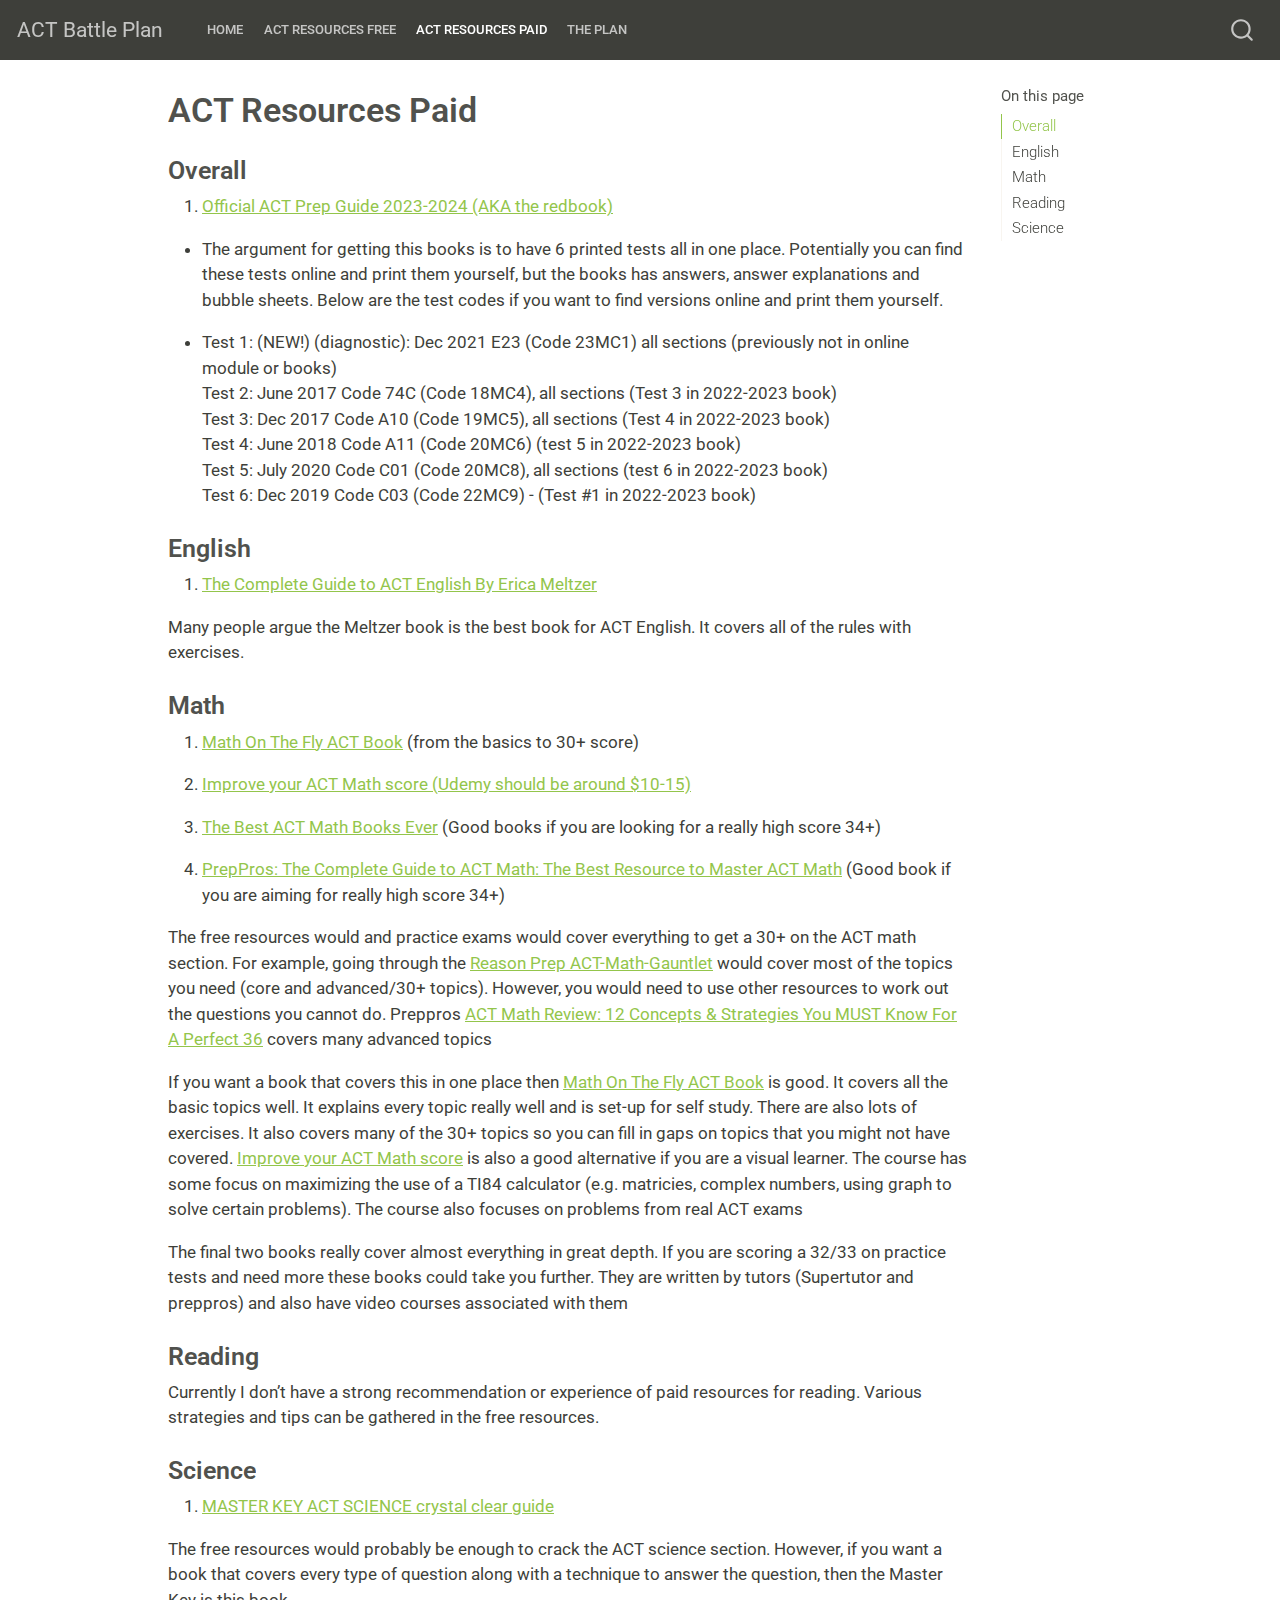
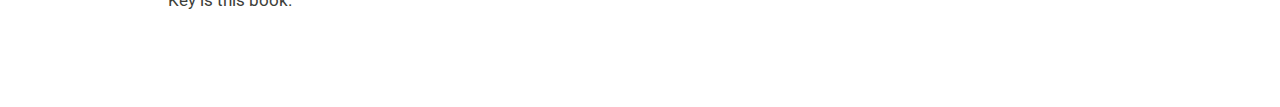
<file: docs/ACT_Resources_Paid.html>
<!DOCTYPE html>
<html xmlns="http://www.w3.org/1999/xhtml" lang="en" xml:lang="en"><head>

<meta charset="utf-8">
<meta name="generator" content="quarto-1.3.361">

<meta name="viewport" content="width=device-width, initial-scale=1.0, user-scalable=yes">


<title>ACT Battle Plan - ACT Resources Paid</title>
<style>
code{white-space: pre-wrap;}
span.smallcaps{font-variant: small-caps;}
div.columns{display: flex; gap: min(4vw, 1.5em);}
div.column{flex: auto; overflow-x: auto;}
div.hanging-indent{margin-left: 1.5em; text-indent: -1.5em;}
ul.task-list{list-style: none;}
ul.task-list li input[type="checkbox"] {
  width: 0.8em;
  margin: 0 0.8em 0.2em -1em; /* quarto-specific, see https://github.com/quarto-dev/quarto-cli/issues/4556 */ 
  vertical-align: middle;
}
</style>


<script src="site_libs/quarto-nav/quarto-nav.js"></script>
<script src="site_libs/quarto-nav/headroom.min.js"></script>
<script src="site_libs/clipboard/clipboard.min.js"></script>
<script src="site_libs/quarto-search/autocomplete.umd.js"></script>
<script src="site_libs/quarto-search/fuse.min.js"></script>
<script src="site_libs/quarto-search/quarto-search.js"></script>
<meta name="quarto:offset" content="./">
<script src="site_libs/quarto-html/quarto.js"></script>
<script src="site_libs/quarto-html/popper.min.js"></script>
<script src="site_libs/quarto-html/tippy.umd.min.js"></script>
<script src="site_libs/quarto-html/anchor.min.js"></script>
<link href="site_libs/quarto-html/tippy.css" rel="stylesheet">
<link href="site_libs/quarto-html/quarto-syntax-highlighting.css" rel="stylesheet" id="quarto-text-highlighting-styles">
<script src="site_libs/bootstrap/bootstrap.min.js"></script>
<link href="site_libs/bootstrap/bootstrap-icons.css" rel="stylesheet">
<link href="site_libs/bootstrap/bootstrap.min.css" rel="stylesheet" id="quarto-bootstrap" data-mode="light">
<script id="quarto-search-options" type="application/json">{
  "location": "navbar",
  "copy-button": false,
  "collapse-after": 3,
  "panel-placement": "end",
  "type": "overlay",
  "limit": 20,
  "language": {
    "search-no-results-text": "No results",
    "search-matching-documents-text": "matching documents",
    "search-copy-link-title": "Copy link to search",
    "search-hide-matches-text": "Hide additional matches",
    "search-more-match-text": "more match in this document",
    "search-more-matches-text": "more matches in this document",
    "search-clear-button-title": "Clear",
    "search-detached-cancel-button-title": "Cancel",
    "search-submit-button-title": "Submit",
    "search-label": "Search"
  }
}</script>


<link rel="stylesheet" href="styles.css">
</head>

<body class="nav-fixed">

<div id="quarto-search-results"></div>
  <header id="quarto-header" class="headroom fixed-top">
    <nav class="navbar navbar-expand-lg navbar-dark ">
      <div class="navbar-container container-fluid">
      <div class="navbar-brand-container">
    <a class="navbar-brand" href="./index.html">
    <span class="navbar-title">ACT Battle Plan</span>
    </a>
  </div>
            <div id="quarto-search" class="" title="Search"></div>
          <button class="navbar-toggler" type="button" data-bs-toggle="collapse" data-bs-target="#navbarCollapse" aria-controls="navbarCollapse" aria-expanded="false" aria-label="Toggle navigation" onclick="if (window.quartoToggleHeadroom) { window.quartoToggleHeadroom(); }">
  <span class="navbar-toggler-icon"></span>
</button>
          <div class="collapse navbar-collapse" id="navbarCollapse">
            <ul class="navbar-nav navbar-nav-scroll me-auto">
  <li class="nav-item">
    <a class="nav-link" href="./index.html" rel="" target="">
 <span class="menu-text">Home</span></a>
  </li>  
  <li class="nav-item">
    <a class="nav-link" href="./ACT_Resources_Free.html" rel="" target="">
 <span class="menu-text">ACT Resources Free</span></a>
  </li>  
  <li class="nav-item">
    <a class="nav-link active" href="./ACT_Resources_Paid.html" rel="" target="" aria-current="page">
 <span class="menu-text">ACT Resources Paid</span></a>
  </li>  
  <li class="nav-item">
    <a class="nav-link" href="./The_Plan.html" rel="" target="">
 <span class="menu-text">The Plan</span></a>
  </li>  
</ul>
            <div class="quarto-navbar-tools ms-auto">
</div>
          </div> <!-- /navcollapse -->
      </div> <!-- /container-fluid -->
    </nav>
</header>
<!-- content -->
<div id="quarto-content" class="quarto-container page-columns page-rows-contents page-layout-article page-navbar">
<!-- sidebar -->
<!-- margin-sidebar -->
    <div id="quarto-margin-sidebar" class="sidebar margin-sidebar">
        <nav id="TOC" role="doc-toc" class="toc-active">
    <h2 id="toc-title">On this page</h2>
   
  <ul>
  <li><a href="#overall" id="toc-overall" class="nav-link active" data-scroll-target="#overall">Overall</a></li>
  <li><a href="#english" id="toc-english" class="nav-link" data-scroll-target="#english">English</a></li>
  <li><a href="#math" id="toc-math" class="nav-link" data-scroll-target="#math">Math</a></li>
  <li><a href="#reading" id="toc-reading" class="nav-link" data-scroll-target="#reading">Reading</a></li>
  <li><a href="#science" id="toc-science" class="nav-link" data-scroll-target="#science">Science</a></li>
  </ul>
</nav>
    </div>
<!-- main -->
<main class="content" id="quarto-document-content">

<header id="title-block-header" class="quarto-title-block default">
<div class="quarto-title">
<h1 class="title">ACT Resources Paid</h1>
</div>



<div class="quarto-title-meta">

    
  
    
  </div>
  

</header>

<section id="overall" class="level3">
<h3 class="anchored" data-anchor-id="overall">Overall</h3>
<ol type="1">
<li><a href="https://www.amazon.com/Official-ACT-Prep-Guide-2023-2024/dp/1394196504">Official ACT Prep Guide 2023-2024 (AKA the redbook)</a></li>
</ol>
<ul>
<li><p>The argument for getting this books is to have 6 printed tests all in one place. Potentially you can find these tests online and print them yourself, but the books has answers, answer explanations and bubble sheets. Below are the test codes if you want to find versions online and print them yourself.</p></li>
<li><p>Test 1: (NEW!) (diagnostic): Dec 2021 E23 (Code 23MC1) all sections (previously not in online module or books)<br>
Test 2: June 2017 Code 74C (Code 18MC4), all sections (Test 3 in 2022-2023 book)<br>
Test 3: Dec 2017 Code A10 (Code 19MC5), all sections (Test 4 in 2022-2023 book)<br>
Test 4: June 2018 Code A11 (Code 20MC6) (test 5 in 2022-2023 book)<br>
Test 5: July 2020 Code C01 (Code 20MC8), all sections (test 6 in 2022-2023 book)<br>
Test 6: Dec 2019 Code C03 (Code 22MC9) - (Test #1 in 2022-2023 book)</p></li>
</ul>
</section>
<section id="english" class="level3">
<h3 class="anchored" data-anchor-id="english">English</h3>
<ol type="1">
<li><a href="https://www.amazon.com/Complete-Guide-ACT-English-Fourth/dp/1733589546/ref=sr_1_7?crid=OYRN4FF0LAKB&amp;keywords=erica+meltzer&amp;qid=1687315662&amp;s=books&amp;sprefix=Erica+%2Cstripbooks%2C104&amp;sr=1-7">The Complete Guide to ACT English By Erica Meltzer</a></li>
</ol>
<p>Many people argue the Meltzer book is the best book for ACT English. It covers all of the rules with exercises.</p>
</section>
<section id="math" class="level3">
<h3 class="anchored" data-anchor-id="math">Math</h3>
<ol type="1">
<li><p><a href="https://www.mathonthefly.com/act-book/">Math On The Fly ACT Book</a> (from the basics to 30+ score)</p></li>
<li><p><a href="https://www.udemy.com/course/improveyouractmathscore/">Improve your ACT Math score (Udemy should be around $10-15)</a></p></li>
<li><p><a href="https://supertutortv.com/books/">The Best ACT Math Books Ever</a> (Good books if you are looking for a really high score 34+)</p></li>
<li><p><a href="https://www.amazon.com/PrepPros-Complete-Guide-Resource-Master/dp/1737183811">PrepPros: The Complete Guide to ACT Math: The Best Resource to Master ACT Math</a> (Good book if you are aiming for really high score 34+)</p></li>
</ol>
<p>The free resources would and practice exams would cover everything to get a 30+ on the ACT math section. For example, going through the <a href="https://www.scribd.com/document/412819316/ACT-Math-Gauntlet">Reason Prep ACT-Math-Gauntlet</a> would cover most of the topics you need (core and advanced/30+ topics). However, you would need to use other resources to work out the questions you cannot do. Preppros <a href="https://www.youtube.com/watch?v=cU3Ey6daR8c&amp;t=13s">ACT Math Review: 12 Concepts &amp; Strategies You MUST Know For A Perfect 36</a> covers many advanced topics</p>
<p>If you want a book that covers this in one place then <a href="https://www.mathonthefly.com/act-book/">Math On The Fly ACT Book</a> is good. It covers all the basic topics well. It explains every topic really well and is set-up for self study. There are also lots of exercises. It also covers many of the 30+ topics so you can fill in gaps on topics that you might not have covered. <a href="https://www.udemy.com/course/improveyouractmathscore/">Improve your ACT Math score</a> is also a good alternative if you are a visual learner. The course has some focus on maximizing the use of a TI84 calculator (e.g.&nbsp;matricies, complex numbers, using graph to solve certain problems). The course also focuses on problems from real ACT exams</p>
<p>The final two books really cover almost everything in great depth. If you are scoring a 32/33 on practice tests and need more these books could take you further. They are written by tutors (Supertutor and preppros) and also have video courses associated with them</p>
</section>
<section id="reading" class="level3">
<h3 class="anchored" data-anchor-id="reading">Reading</h3>
<p>Currently I don’t have a strong recommendation or experience of paid resources for reading. Various strategies and tips can be gathered in the free resources.</p>
</section>
<section id="science" class="level3">
<h3 class="anchored" data-anchor-id="science">Science</h3>
<ol type="1">
<li><a href="https://www.amazon.com/MASTER-KEY-ACT-SCIENCE-crystal-clear/dp/1796625841">MASTER KEY ACT SCIENCE crystal clear guide</a></li>
</ol>
<p>The free resources would probably be enough to crack the ACT science section. However, if you want a book that covers every type of question along with a technique to answer the question, then the Master Key is this book.</p>


</section>

</main> <!-- /main -->
<script id="quarto-html-after-body" type="application/javascript">
window.document.addEventListener("DOMContentLoaded", function (event) {
  const toggleBodyColorMode = (bsSheetEl) => {
    const mode = bsSheetEl.getAttribute("data-mode");
    const bodyEl = window.document.querySelector("body");
    if (mode === "dark") {
      bodyEl.classList.add("quarto-dark");
      bodyEl.classList.remove("quarto-light");
    } else {
      bodyEl.classList.add("quarto-light");
      bodyEl.classList.remove("quarto-dark");
    }
  }
  const toggleBodyColorPrimary = () => {
    const bsSheetEl = window.document.querySelector("link#quarto-bootstrap");
    if (bsSheetEl) {
      toggleBodyColorMode(bsSheetEl);
    }
  }
  toggleBodyColorPrimary();  
  const icon = "";
  const anchorJS = new window.AnchorJS();
  anchorJS.options = {
    placement: 'right',
    icon: icon
  };
  anchorJS.add('.anchored');
  const isCodeAnnotation = (el) => {
    for (const clz of el.classList) {
      if (clz.startsWith('code-annotation-')) {                     
        return true;
      }
    }
    return false;
  }
  const clipboard = new window.ClipboardJS('.code-copy-button', {
    text: function(trigger) {
      const codeEl = trigger.previousElementSibling.cloneNode(true);
      for (const childEl of codeEl.children) {
        if (isCodeAnnotation(childEl)) {
          childEl.remove();
        }
      }
      return codeEl.innerText;
    }
  });
  clipboard.on('success', function(e) {
    // button target
    const button = e.trigger;
    // don't keep focus
    button.blur();
    // flash "checked"
    button.classList.add('code-copy-button-checked');
    var currentTitle = button.getAttribute("title");
    button.setAttribute("title", "Copied!");
    let tooltip;
    if (window.bootstrap) {
      button.setAttribute("data-bs-toggle", "tooltip");
      button.setAttribute("data-bs-placement", "left");
      button.setAttribute("data-bs-title", "Copied!");
      tooltip = new bootstrap.Tooltip(button, 
        { trigger: "manual", 
          customClass: "code-copy-button-tooltip",
          offset: [0, -8]});
      tooltip.show();    
    }
    setTimeout(function() {
      if (tooltip) {
        tooltip.hide();
        button.removeAttribute("data-bs-title");
        button.removeAttribute("data-bs-toggle");
        button.removeAttribute("data-bs-placement");
      }
      button.setAttribute("title", currentTitle);
      button.classList.remove('code-copy-button-checked');
    }, 1000);
    // clear code selection
    e.clearSelection();
  });
  function tippyHover(el, contentFn) {
    const config = {
      allowHTML: true,
      content: contentFn,
      maxWidth: 500,
      delay: 100,
      arrow: false,
      appendTo: function(el) {
          return el.parentElement;
      },
      interactive: true,
      interactiveBorder: 10,
      theme: 'quarto',
      placement: 'bottom-start'
    };
    window.tippy(el, config); 
  }
  const noterefs = window.document.querySelectorAll('a[role="doc-noteref"]');
  for (var i=0; i<noterefs.length; i++) {
    const ref = noterefs[i];
    tippyHover(ref, function() {
      // use id or data attribute instead here
      let href = ref.getAttribute('data-footnote-href') || ref.getAttribute('href');
      try { href = new URL(href).hash; } catch {}
      const id = href.replace(/^#\/?/, "");
      const note = window.document.getElementById(id);
      return note.innerHTML;
    });
  }
      let selectedAnnoteEl;
      const selectorForAnnotation = ( cell, annotation) => {
        let cellAttr = 'data-code-cell="' + cell + '"';
        let lineAttr = 'data-code-annotation="' +  annotation + '"';
        const selector = 'span[' + cellAttr + '][' + lineAttr + ']';
        return selector;
      }
      const selectCodeLines = (annoteEl) => {
        const doc = window.document;
        const targetCell = annoteEl.getAttribute("data-target-cell");
        const targetAnnotation = annoteEl.getAttribute("data-target-annotation");
        const annoteSpan = window.document.querySelector(selectorForAnnotation(targetCell, targetAnnotation));
        const lines = annoteSpan.getAttribute("data-code-lines").split(",");
        const lineIds = lines.map((line) => {
          return targetCell + "-" + line;
        })
        let top = null;
        let height = null;
        let parent = null;
        if (lineIds.length > 0) {
            //compute the position of the single el (top and bottom and make a div)
            const el = window.document.getElementById(lineIds[0]);
            top = el.offsetTop;
            height = el.offsetHeight;
            parent = el.parentElement.parentElement;
          if (lineIds.length > 1) {
            const lastEl = window.document.getElementById(lineIds[lineIds.length - 1]);
            const bottom = lastEl.offsetTop + lastEl.offsetHeight;
            height = bottom - top;
          }
          if (top !== null && height !== null && parent !== null) {
            // cook up a div (if necessary) and position it 
            let div = window.document.getElementById("code-annotation-line-highlight");
            if (div === null) {
              div = window.document.createElement("div");
              div.setAttribute("id", "code-annotation-line-highlight");
              div.style.position = 'absolute';
              parent.appendChild(div);
            }
            div.style.top = top - 2 + "px";
            div.style.height = height + 4 + "px";
            let gutterDiv = window.document.getElementById("code-annotation-line-highlight-gutter");
            if (gutterDiv === null) {
              gutterDiv = window.document.createElement("div");
              gutterDiv.setAttribute("id", "code-annotation-line-highlight-gutter");
              gutterDiv.style.position = 'absolute';
              const codeCell = window.document.getElementById(targetCell);
              const gutter = codeCell.querySelector('.code-annotation-gutter');
              gutter.appendChild(gutterDiv);
            }
            gutterDiv.style.top = top - 2 + "px";
            gutterDiv.style.height = height + 4 + "px";
          }
          selectedAnnoteEl = annoteEl;
        }
      };
      const unselectCodeLines = () => {
        const elementsIds = ["code-annotation-line-highlight", "code-annotation-line-highlight-gutter"];
        elementsIds.forEach((elId) => {
          const div = window.document.getElementById(elId);
          if (div) {
            div.remove();
          }
        });
        selectedAnnoteEl = undefined;
      };
      // Attach click handler to the DT
      const annoteDls = window.document.querySelectorAll('dt[data-target-cell]');
      for (const annoteDlNode of annoteDls) {
        annoteDlNode.addEventListener('click', (event) => {
          const clickedEl = event.target;
          if (clickedEl !== selectedAnnoteEl) {
            unselectCodeLines();
            const activeEl = window.document.querySelector('dt[data-target-cell].code-annotation-active');
            if (activeEl) {
              activeEl.classList.remove('code-annotation-active');
            }
            selectCodeLines(clickedEl);
            clickedEl.classList.add('code-annotation-active');
          } else {
            // Unselect the line
            unselectCodeLines();
            clickedEl.classList.remove('code-annotation-active');
          }
        });
      }
  const findCites = (el) => {
    const parentEl = el.parentElement;
    if (parentEl) {
      const cites = parentEl.dataset.cites;
      if (cites) {
        return {
          el,
          cites: cites.split(' ')
        };
      } else {
        return findCites(el.parentElement)
      }
    } else {
      return undefined;
    }
  };
  var bibliorefs = window.document.querySelectorAll('a[role="doc-biblioref"]');
  for (var i=0; i<bibliorefs.length; i++) {
    const ref = bibliorefs[i];
    const citeInfo = findCites(ref);
    if (citeInfo) {
      tippyHover(citeInfo.el, function() {
        var popup = window.document.createElement('div');
        citeInfo.cites.forEach(function(cite) {
          var citeDiv = window.document.createElement('div');
          citeDiv.classList.add('hanging-indent');
          citeDiv.classList.add('csl-entry');
          var biblioDiv = window.document.getElementById('ref-' + cite);
          if (biblioDiv) {
            citeDiv.innerHTML = biblioDiv.innerHTML;
          }
          popup.appendChild(citeDiv);
        });
        return popup.innerHTML;
      });
    }
  }
});
</script>
</div> <!-- /content -->



</body></html>
</file>
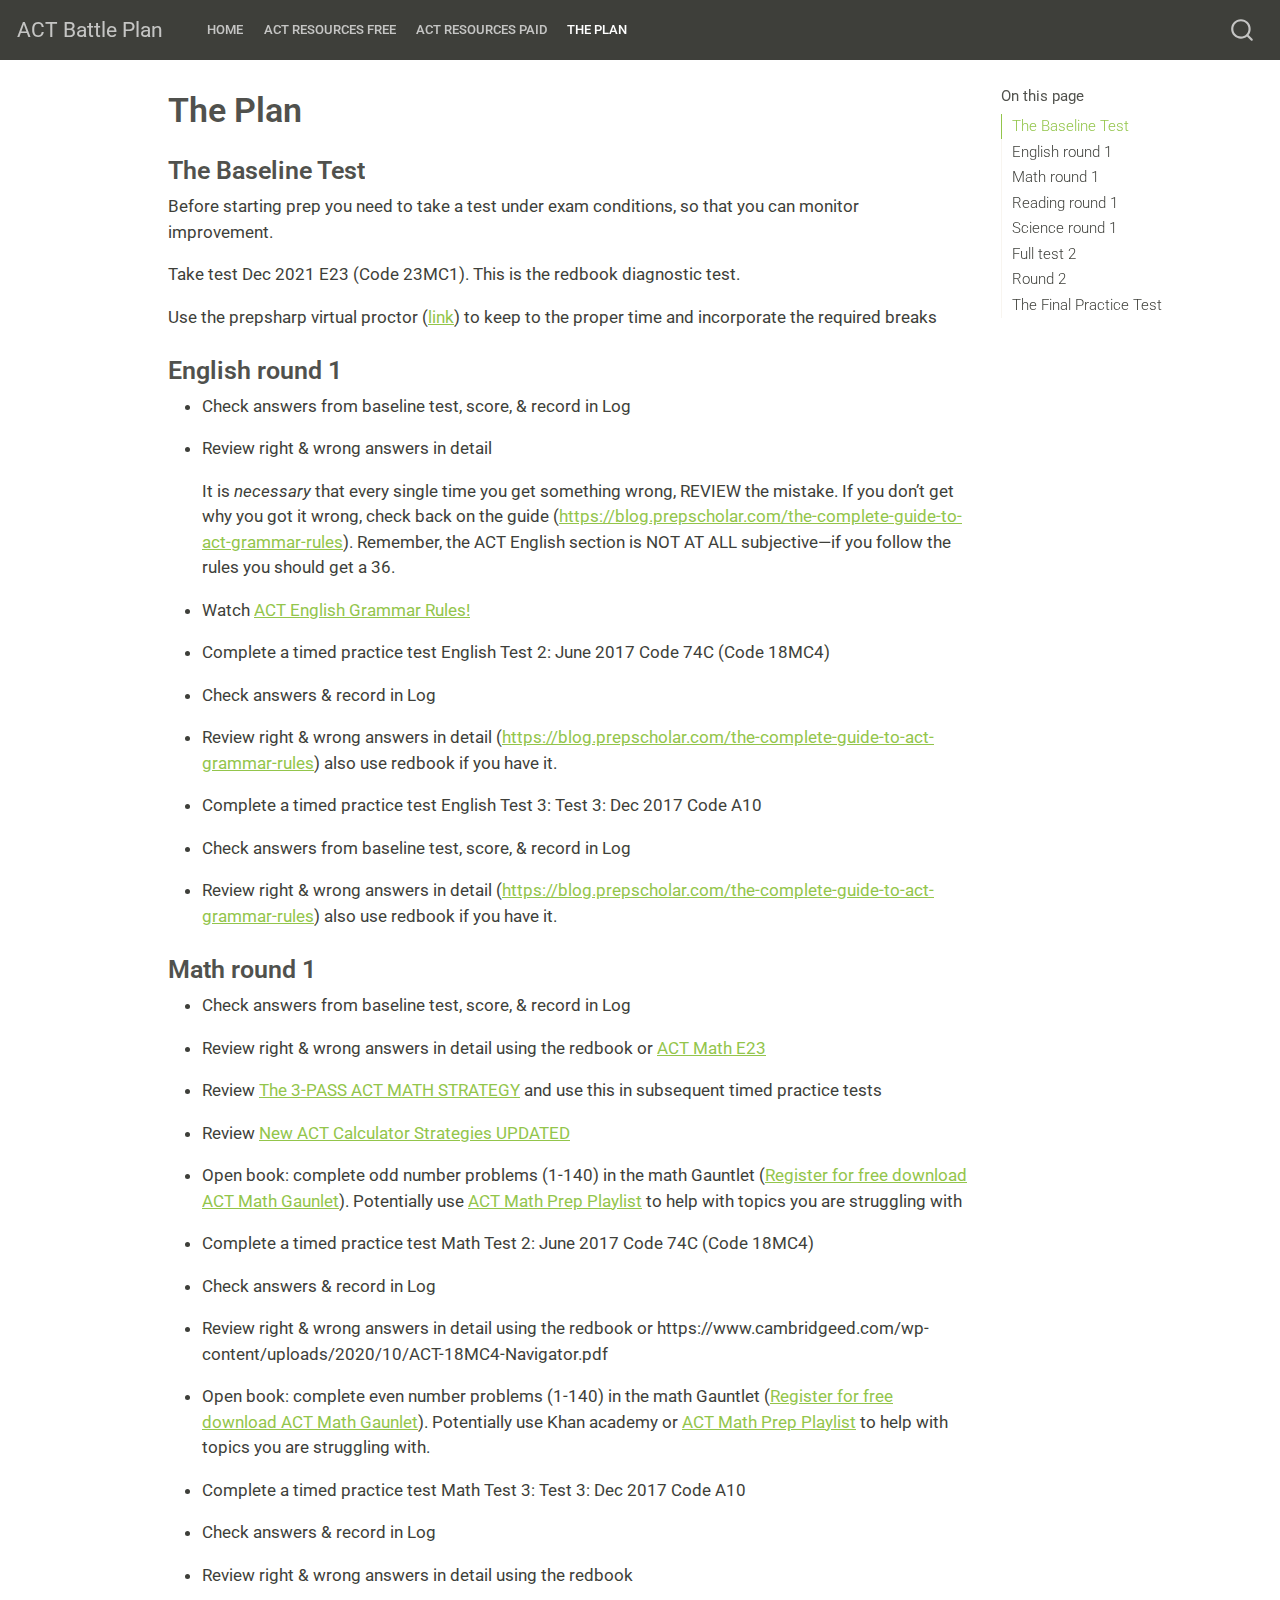
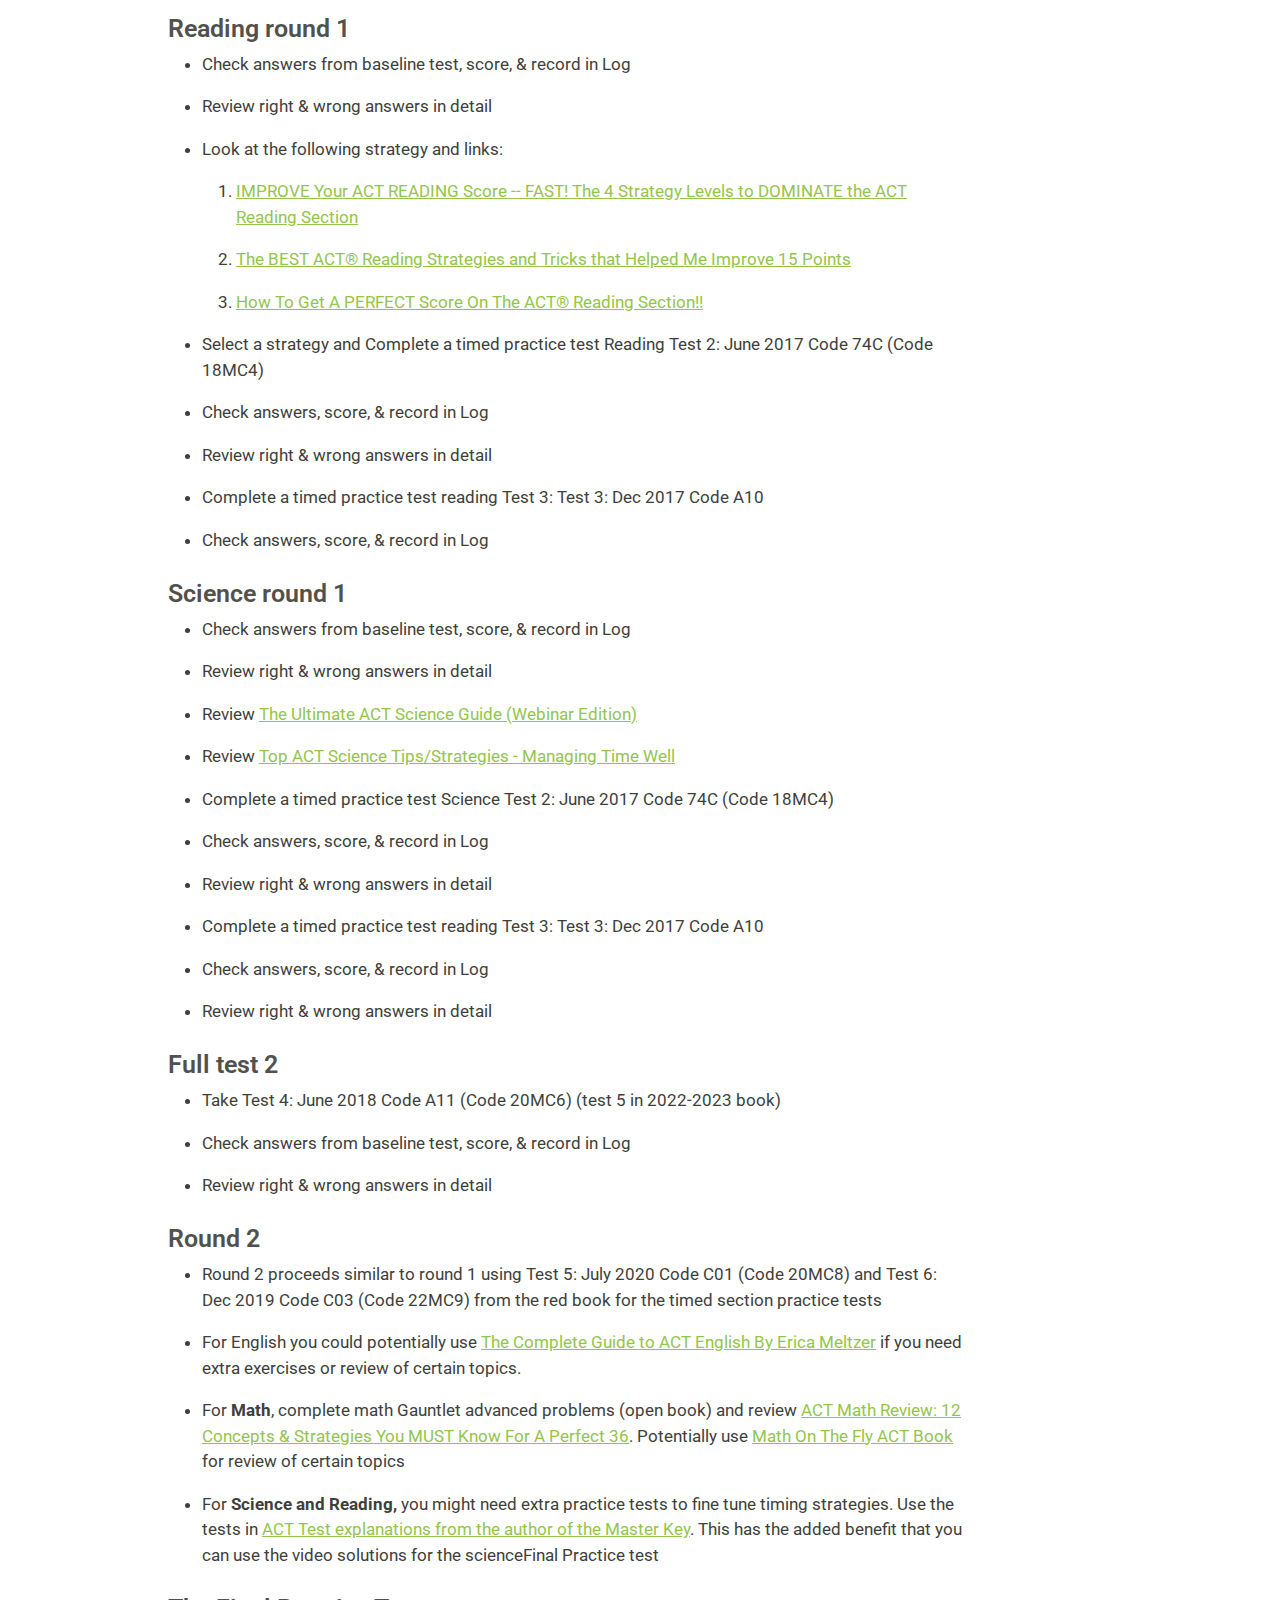
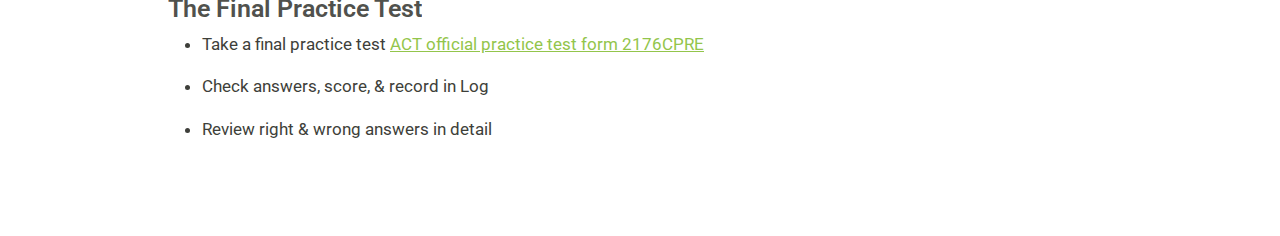
<file: docs/The_Plan.html>
<!DOCTYPE html>
<html xmlns="http://www.w3.org/1999/xhtml" lang="en" xml:lang="en"><head>

<meta charset="utf-8">
<meta name="generator" content="quarto-1.3.361">

<meta name="viewport" content="width=device-width, initial-scale=1.0, user-scalable=yes">


<title>ACT Battle Plan - The Plan</title>
<style>
code{white-space: pre-wrap;}
span.smallcaps{font-variant: small-caps;}
div.columns{display: flex; gap: min(4vw, 1.5em);}
div.column{flex: auto; overflow-x: auto;}
div.hanging-indent{margin-left: 1.5em; text-indent: -1.5em;}
ul.task-list{list-style: none;}
ul.task-list li input[type="checkbox"] {
  width: 0.8em;
  margin: 0 0.8em 0.2em -1em; /* quarto-specific, see https://github.com/quarto-dev/quarto-cli/issues/4556 */ 
  vertical-align: middle;
}
</style>


<script src="site_libs/quarto-nav/quarto-nav.js"></script>
<script src="site_libs/quarto-nav/headroom.min.js"></script>
<script src="site_libs/clipboard/clipboard.min.js"></script>
<script src="site_libs/quarto-search/autocomplete.umd.js"></script>
<script src="site_libs/quarto-search/fuse.min.js"></script>
<script src="site_libs/quarto-search/quarto-search.js"></script>
<meta name="quarto:offset" content="./">
<script src="site_libs/quarto-html/quarto.js"></script>
<script src="site_libs/quarto-html/popper.min.js"></script>
<script src="site_libs/quarto-html/tippy.umd.min.js"></script>
<script src="site_libs/quarto-html/anchor.min.js"></script>
<link href="site_libs/quarto-html/tippy.css" rel="stylesheet">
<link href="site_libs/quarto-html/quarto-syntax-highlighting.css" rel="stylesheet" id="quarto-text-highlighting-styles">
<script src="site_libs/bootstrap/bootstrap.min.js"></script>
<link href="site_libs/bootstrap/bootstrap-icons.css" rel="stylesheet">
<link href="site_libs/bootstrap/bootstrap.min.css" rel="stylesheet" id="quarto-bootstrap" data-mode="light">
<script id="quarto-search-options" type="application/json">{
  "location": "navbar",
  "copy-button": false,
  "collapse-after": 3,
  "panel-placement": "end",
  "type": "overlay",
  "limit": 20,
  "language": {
    "search-no-results-text": "No results",
    "search-matching-documents-text": "matching documents",
    "search-copy-link-title": "Copy link to search",
    "search-hide-matches-text": "Hide additional matches",
    "search-more-match-text": "more match in this document",
    "search-more-matches-text": "more matches in this document",
    "search-clear-button-title": "Clear",
    "search-detached-cancel-button-title": "Cancel",
    "search-submit-button-title": "Submit",
    "search-label": "Search"
  }
}</script>


<link rel="stylesheet" href="styles.css">
</head>

<body class="nav-fixed">

<div id="quarto-search-results"></div>
  <header id="quarto-header" class="headroom fixed-top">
    <nav class="navbar navbar-expand-lg navbar-dark ">
      <div class="navbar-container container-fluid">
      <div class="navbar-brand-container">
    <a class="navbar-brand" href="./index.html">
    <span class="navbar-title">ACT Battle Plan</span>
    </a>
  </div>
            <div id="quarto-search" class="" title="Search"></div>
          <button class="navbar-toggler" type="button" data-bs-toggle="collapse" data-bs-target="#navbarCollapse" aria-controls="navbarCollapse" aria-expanded="false" aria-label="Toggle navigation" onclick="if (window.quartoToggleHeadroom) { window.quartoToggleHeadroom(); }">
  <span class="navbar-toggler-icon"></span>
</button>
          <div class="collapse navbar-collapse" id="navbarCollapse">
            <ul class="navbar-nav navbar-nav-scroll me-auto">
  <li class="nav-item">
    <a class="nav-link" href="./index.html" rel="" target="">
 <span class="menu-text">Home</span></a>
  </li>  
  <li class="nav-item">
    <a class="nav-link" href="./ACT_Resources_Free.html" rel="" target="">
 <span class="menu-text">ACT Resources Free</span></a>
  </li>  
  <li class="nav-item">
    <a class="nav-link" href="./ACT_Resources_Paid.html" rel="" target="">
 <span class="menu-text">ACT Resources Paid</span></a>
  </li>  
  <li class="nav-item">
    <a class="nav-link active" href="./The_Plan.html" rel="" target="" aria-current="page">
 <span class="menu-text">The Plan</span></a>
  </li>  
</ul>
            <div class="quarto-navbar-tools ms-auto">
</div>
          </div> <!-- /navcollapse -->
      </div> <!-- /container-fluid -->
    </nav>
</header>
<!-- content -->
<div id="quarto-content" class="quarto-container page-columns page-rows-contents page-layout-article page-navbar">
<!-- sidebar -->
<!-- margin-sidebar -->
    <div id="quarto-margin-sidebar" class="sidebar margin-sidebar">
        <nav id="TOC" role="doc-toc" class="toc-active">
    <h2 id="toc-title">On this page</h2>
   
  <ul>
  <li><a href="#the-baseline-test" id="toc-the-baseline-test" class="nav-link active" data-scroll-target="#the-baseline-test">The Baseline Test</a></li>
  <li><a href="#english-round-1" id="toc-english-round-1" class="nav-link" data-scroll-target="#english-round-1">English round 1</a></li>
  <li><a href="#math-round-1" id="toc-math-round-1" class="nav-link" data-scroll-target="#math-round-1">Math round 1</a></li>
  <li><a href="#reading-round-1" id="toc-reading-round-1" class="nav-link" data-scroll-target="#reading-round-1">Reading round 1</a></li>
  <li><a href="#science-round-1" id="toc-science-round-1" class="nav-link" data-scroll-target="#science-round-1">Science round 1</a></li>
  <li><a href="#full-test-2" id="toc-full-test-2" class="nav-link" data-scroll-target="#full-test-2">Full test 2</a></li>
  <li><a href="#round-2" id="toc-round-2" class="nav-link" data-scroll-target="#round-2">Round 2</a></li>
  <li><a href="#the-final-practice-test" id="toc-the-final-practice-test" class="nav-link" data-scroll-target="#the-final-practice-test">The Final Practice Test</a></li>
  </ul>
</nav>
    </div>
<!-- main -->
<main class="content" id="quarto-document-content">

<header id="title-block-header" class="quarto-title-block default">
<div class="quarto-title">
<h1 class="title">The Plan</h1>
</div>



<div class="quarto-title-meta">

    
  
    
  </div>
  

</header>

<section id="the-baseline-test" class="level3">
<h3 class="anchored" data-anchor-id="the-baseline-test">The Baseline Test</h3>
<p>Before starting prep you need to take a test under exam conditions, so that you can monitor improvement.</p>
<p>Take test Dec 2021 E23 (Code 23MC1). This is the redbook diagnostic test.</p>
<p>Use the prepsharp virtual proctor (<a href="https://www.prepsharp.com/act-test-timers/">link</a>) to keep to the proper time and incorporate the required breaks</p>
</section>
<section id="english-round-1" class="level3">
<h3 class="anchored" data-anchor-id="english-round-1">English round 1</h3>
<ul>
<li><p>Check answers from baseline test, score, &amp; record in Log</p></li>
<li><p>Review right &amp; wrong answers in detail</p>
<p>It is&nbsp;<em>necessary</em>&nbsp;that every single time you get something wrong, REVIEW the mistake. If you don’t get why you got it wrong, check back on the guide (<a href="https://blog.prepscholar.com/the-complete-guide-to-act-grammar-rules" class="uri">https://blog.prepscholar.com/the-complete-guide-to-act-grammar-rules</a>). Remember, the ACT English section is NOT AT ALL subjective—if you follow the rules you should get a 36.</p></li>
<li><p>Watch <a href="https://www.youtube.com/watch?v=lFqfD-A4Nts">ACT English Grammar Rules!</a></p></li>
<li><p>Complete a timed practice test English Test 2: June 2017 Code 74C (Code 18MC4)</p></li>
<li><p>Check answers &amp; record in Log</p></li>
<li><p>Review right &amp; wrong answers in detail (<a href="https://blog.prepscholar.com/the-complete-guide-to-act-grammar-rules" class="uri">https://blog.prepscholar.com/the-complete-guide-to-act-grammar-rules</a>) also use redbook if you have it.</p></li>
<li><p>Complete a timed practice test English Test 3: Test 3: Dec 2017 Code A10</p></li>
<li><p>Check answers from baseline test, score, &amp; record in Log</p></li>
<li><p>Review right &amp; wrong answers in detail (<a href="https://blog.prepscholar.com/the-complete-guide-to-act-grammar-rules" class="uri">https://blog.prepscholar.com/the-complete-guide-to-act-grammar-rules</a>) also use redbook if you have it.</p></li>
</ul>
</section>
<section id="math-round-1" class="level3">
<h3 class="anchored" data-anchor-id="math-round-1">Math round 1</h3>
<ul>
<li><p>Check answers from baseline test, score, &amp; record in Log</p></li>
<li><p>Review right &amp; wrong answers in detail using the redbook or <a href="https://www.youtube.com/playlist?list=PL_tX83dUzqlh7MDFe1LI2Uc-SOLcp5yGA">ACT Math E23</a></p></li>
<li><p>Review <a href="https://www.youtube.com/watch?v=i3QcEQ7_2Wk">The 3-PASS ACT MATH STRATEGY</a> and use this in subsequent timed practice tests</p></li>
<li><p>Review <a href="https://www.youtube.com/watch?v=tY1uMGMMQgg&amp;t=297s">New ACT Calculator Strategies UPDATED</a></p></li>
<li><p>Open book: complete odd number problems (1-140) in the math Gauntlet (<a href="https://learn.brilliantprep.com/p/the-vault-sat-act-downloads">Register for free download ACT Math Gaunlet</a>). Potentially use <a href="https://www.youtube.com/playlist?list=PL2ix4u6yN0jJJGYr0zQVsXY0JozcIDWP9">ACT Math Prep Playlist</a> to help with topics you are struggling with</p></li>
<li><p>Complete a timed practice test Math Test 2: June 2017 Code 74C (Code 18MC4)</p></li>
<li><p>Check answers &amp; record in Log</p></li>
<li><p>Review right &amp; wrong answers in detail using the redbook or https://www.cambridgeed.com/wp-content/uploads/2020/10/ACT-18MC4-Navigator.pdf</p></li>
<li><p>Open book: complete even number problems (1-140) in the math Gauntlet (<a href="https://learn.brilliantprep.com/p/the-vault-sat-act-downloads">Register for free download ACT Math Gaunlet</a>). Potentially use Khan academy or <a href="https://www.youtube.com/playlist?list=PL2ix4u6yN0jJJGYr0zQVsXY0JozcIDWP9">ACT Math Prep Playlist</a> to help with topics you are struggling with.</p></li>
<li><p>Complete a timed practice test Math Test 3: Test 3: Dec 2017 Code A10</p></li>
<li><p>Check answers &amp; record in Log</p></li>
<li><p>Review right &amp; wrong answers in detail using the redbook</p></li>
</ul>
</section>
<section id="reading-round-1" class="level3">
<h3 class="anchored" data-anchor-id="reading-round-1">Reading round 1</h3>
<ul>
<li><p>Check answers from baseline test, score, &amp; record in Log</p></li>
<li><p>Review right &amp; wrong answers in detail</p></li>
<li><p>Look at the following strategy and links:</p>
<ol type="1">
<li><p><a href="https://www.youtube.com/watch?v=-Q5ZW0EK25w">IMPROVE Your ACT READING Score -- FAST! The 4 Strategy Levels to DOMINATE the ACT Reading Section</a></p></li>
<li><p><a href="https://www.youtube.com/watch?v=-m5xCdMxyvE&amp;list=PL2AoJMrlAoryYObds-OBUhqc2bSfnCUfj&amp;index=2">The BEST ACT® Reading Strategies and Tricks that Helped Me Improve 15 Points</a></p></li>
<li><p><a href="https://www.youtube.com/watch?v=_O1T_J3lDbA">How To Get A PERFECT Score On The ACT® Reading Section!!</a></p></li>
</ol></li>
<li><p>Select a strategy and Complete a timed practice test Reading Test 2: June 2017 Code 74C (Code 18MC4)</p></li>
<li><p>Check answers, score, &amp; record in Log</p></li>
<li><p>Review right &amp; wrong answers in detail</p></li>
<li><p>Complete a timed practice test reading Test 3: Test 3: Dec 2017 Code A10</p></li>
<li><p>Check answers, score, &amp; record in Log</p></li>
</ul>
</section>
<section id="science-round-1" class="level3">
<h3 class="anchored" data-anchor-id="science-round-1">Science round 1</h3>
<ul>
<li><p>Check answers from baseline test, score, &amp; record in Log</p></li>
<li><p>Review right &amp; wrong answers in detail</p></li>
<li><p>Review <a href="https://www.youtube.com/playlist?list=PLOpq-R2ygzqm3ixThIVr4mRxpC3Zga1Kg">The Ultimate ACT Science Guide (Webinar Edition)</a></p></li>
<li><p>Review <a href="https://www.youtube.com/watch?v=pv5hOBYP-l0">Top ACT Science Tips/Strategies - Managing Time Well</a></p></li>
<li><p>Complete a timed practice test Science Test 2: June 2017 Code 74C (Code 18MC4)</p></li>
<li><p>Check answers, score, &amp; record in Log</p></li>
<li><p>Review right &amp; wrong answers in detail</p></li>
<li><p>Complete a timed practice test reading Test 3: Test 3: Dec 2017 Code A10</p></li>
<li><p>Check answers, score, &amp; record in Log</p></li>
<li><p>Review right &amp; wrong answers in detail</p></li>
</ul>
</section>
<section id="full-test-2" class="level3">
<h3 class="anchored" data-anchor-id="full-test-2">Full test 2</h3>
<ul>
<li><p>Take Test 4: June 2018 Code A11 (Code 20MC6) (test 5 in 2022-2023 book)</p></li>
<li><p>Check answers from baseline test, score, &amp; record in Log</p></li>
<li><p>Review right &amp; wrong answers in detail</p></li>
</ul>
</section>
<section id="round-2" class="level3">
<h3 class="anchored" data-anchor-id="round-2">Round 2</h3>
<ul>
<li><p>Round 2 proceeds similar to round 1 using Test 5: July 2020 Code C01 (Code 20MC8) and Test 6: Dec 2019 Code C03 (Code 22MC9) from the red book for the timed section practice tests</p></li>
<li><p>For English you could potentially use <a href="https://www.amazon.com/Complete-Guide-ACT-English-Fourth/dp/1733589546/ref=sr_1_7?crid=OYRN4FF0LAKB&amp;keywords=erica+meltzer&amp;qid=1687315662&amp;s=books&amp;sprefix=Erica+%2Cstripbooks%2C104&amp;sr=1-7">The Complete Guide to ACT English By Erica Meltzer</a> if you need extra exercises or review of certain topics.</p></li>
<li><p>For <strong>Math</strong>, complete math Gauntlet advanced problems (open book) and review <a href="https://www.youtube.com/watch?v=cU3Ey6daR8c&amp;t=13s">ACT Math Review: 12 Concepts &amp; Strategies You MUST Know For A Perfect 36</a>. Potentially use <a href="https://www.mathonthefly.com/act-book/">Math On The Fly ACT Book</a> for review of certain topics</p></li>
<li><p>For <strong>Science and Reading,</strong> you might need extra practice tests to fine tune timing strategies. Use the tests in <a href="https://masterkeyactsat.com/act-videos/act-science/">ACT Test explanations from the author of the Master Key</a>. This has the added benefit that you can use the video solutions for the scienceFinal Practice test</p></li>
</ul>
</section>
<section id="the-final-practice-test" class="level3">
<h3 class="anchored" data-anchor-id="the-final-practice-test">The Final Practice Test</h3>
<ul>
<li><p>Take a final practice test <a href="https://www.act.org/content/dam/act/unsecured/documents/Preparing-for-the-ACT.pdf">ACT official practice test form 2176CPRE</a></p></li>
<li><p>Check answers, score, &amp; record in Log</p></li>
<li><p>Review right &amp; wrong answers in detail</p></li>
</ul>


</section>

</main> <!-- /main -->
<script id="quarto-html-after-body" type="application/javascript">
window.document.addEventListener("DOMContentLoaded", function (event) {
  const toggleBodyColorMode = (bsSheetEl) => {
    const mode = bsSheetEl.getAttribute("data-mode");
    const bodyEl = window.document.querySelector("body");
    if (mode === "dark") {
      bodyEl.classList.add("quarto-dark");
      bodyEl.classList.remove("quarto-light");
    } else {
      bodyEl.classList.add("quarto-light");
      bodyEl.classList.remove("quarto-dark");
    }
  }
  const toggleBodyColorPrimary = () => {
    const bsSheetEl = window.document.querySelector("link#quarto-bootstrap");
    if (bsSheetEl) {
      toggleBodyColorMode(bsSheetEl);
    }
  }
  toggleBodyColorPrimary();  
  const icon = "";
  const anchorJS = new window.AnchorJS();
  anchorJS.options = {
    placement: 'right',
    icon: icon
  };
  anchorJS.add('.anchored');
  const isCodeAnnotation = (el) => {
    for (const clz of el.classList) {
      if (clz.startsWith('code-annotation-')) {                     
        return true;
      }
    }
    return false;
  }
  const clipboard = new window.ClipboardJS('.code-copy-button', {
    text: function(trigger) {
      const codeEl = trigger.previousElementSibling.cloneNode(true);
      for (const childEl of codeEl.children) {
        if (isCodeAnnotation(childEl)) {
          childEl.remove();
        }
      }
      return codeEl.innerText;
    }
  });
  clipboard.on('success', function(e) {
    // button target
    const button = e.trigger;
    // don't keep focus
    button.blur();
    // flash "checked"
    button.classList.add('code-copy-button-checked');
    var currentTitle = button.getAttribute("title");
    button.setAttribute("title", "Copied!");
    let tooltip;
    if (window.bootstrap) {
      button.setAttribute("data-bs-toggle", "tooltip");
      button.setAttribute("data-bs-placement", "left");
      button.setAttribute("data-bs-title", "Copied!");
      tooltip = new bootstrap.Tooltip(button, 
        { trigger: "manual", 
          customClass: "code-copy-button-tooltip",
          offset: [0, -8]});
      tooltip.show();    
    }
    setTimeout(function() {
      if (tooltip) {
        tooltip.hide();
        button.removeAttribute("data-bs-title");
        button.removeAttribute("data-bs-toggle");
        button.removeAttribute("data-bs-placement");
      }
      button.setAttribute("title", currentTitle);
      button.classList.remove('code-copy-button-checked');
    }, 1000);
    // clear code selection
    e.clearSelection();
  });
  function tippyHover(el, contentFn) {
    const config = {
      allowHTML: true,
      content: contentFn,
      maxWidth: 500,
      delay: 100,
      arrow: false,
      appendTo: function(el) {
          return el.parentElement;
      },
      interactive: true,
      interactiveBorder: 10,
      theme: 'quarto',
      placement: 'bottom-start'
    };
    window.tippy(el, config); 
  }
  const noterefs = window.document.querySelectorAll('a[role="doc-noteref"]');
  for (var i=0; i<noterefs.length; i++) {
    const ref = noterefs[i];
    tippyHover(ref, function() {
      // use id or data attribute instead here
      let href = ref.getAttribute('data-footnote-href') || ref.getAttribute('href');
      try { href = new URL(href).hash; } catch {}
      const id = href.replace(/^#\/?/, "");
      const note = window.document.getElementById(id);
      return note.innerHTML;
    });
  }
      let selectedAnnoteEl;
      const selectorForAnnotation = ( cell, annotation) => {
        let cellAttr = 'data-code-cell="' + cell + '"';
        let lineAttr = 'data-code-annotation="' +  annotation + '"';
        const selector = 'span[' + cellAttr + '][' + lineAttr + ']';
        return selector;
      }
      const selectCodeLines = (annoteEl) => {
        const doc = window.document;
        const targetCell = annoteEl.getAttribute("data-target-cell");
        const targetAnnotation = annoteEl.getAttribute("data-target-annotation");
        const annoteSpan = window.document.querySelector(selectorForAnnotation(targetCell, targetAnnotation));
        const lines = annoteSpan.getAttribute("data-code-lines").split(",");
        const lineIds = lines.map((line) => {
          return targetCell + "-" + line;
        })
        let top = null;
        let height = null;
        let parent = null;
        if (lineIds.length > 0) {
            //compute the position of the single el (top and bottom and make a div)
            const el = window.document.getElementById(lineIds[0]);
            top = el.offsetTop;
            height = el.offsetHeight;
            parent = el.parentElement.parentElement;
          if (lineIds.length > 1) {
            const lastEl = window.document.getElementById(lineIds[lineIds.length - 1]);
            const bottom = lastEl.offsetTop + lastEl.offsetHeight;
            height = bottom - top;
          }
          if (top !== null && height !== null && parent !== null) {
            // cook up a div (if necessary) and position it 
            let div = window.document.getElementById("code-annotation-line-highlight");
            if (div === null) {
              div = window.document.createElement("div");
              div.setAttribute("id", "code-annotation-line-highlight");
              div.style.position = 'absolute';
              parent.appendChild(div);
            }
            div.style.top = top - 2 + "px";
            div.style.height = height + 4 + "px";
            let gutterDiv = window.document.getElementById("code-annotation-line-highlight-gutter");
            if (gutterDiv === null) {
              gutterDiv = window.document.createElement("div");
              gutterDiv.setAttribute("id", "code-annotation-line-highlight-gutter");
              gutterDiv.style.position = 'absolute';
              const codeCell = window.document.getElementById(targetCell);
              const gutter = codeCell.querySelector('.code-annotation-gutter');
              gutter.appendChild(gutterDiv);
            }
            gutterDiv.style.top = top - 2 + "px";
            gutterDiv.style.height = height + 4 + "px";
          }
          selectedAnnoteEl = annoteEl;
        }
      };
      const unselectCodeLines = () => {
        const elementsIds = ["code-annotation-line-highlight", "code-annotation-line-highlight-gutter"];
        elementsIds.forEach((elId) => {
          const div = window.document.getElementById(elId);
          if (div) {
            div.remove();
          }
        });
        selectedAnnoteEl = undefined;
      };
      // Attach click handler to the DT
      const annoteDls = window.document.querySelectorAll('dt[data-target-cell]');
      for (const annoteDlNode of annoteDls) {
        annoteDlNode.addEventListener('click', (event) => {
          const clickedEl = event.target;
          if (clickedEl !== selectedAnnoteEl) {
            unselectCodeLines();
            const activeEl = window.document.querySelector('dt[data-target-cell].code-annotation-active');
            if (activeEl) {
              activeEl.classList.remove('code-annotation-active');
            }
            selectCodeLines(clickedEl);
            clickedEl.classList.add('code-annotation-active');
          } else {
            // Unselect the line
            unselectCodeLines();
            clickedEl.classList.remove('code-annotation-active');
          }
        });
      }
  const findCites = (el) => {
    const parentEl = el.parentElement;
    if (parentEl) {
      const cites = parentEl.dataset.cites;
      if (cites) {
        return {
          el,
          cites: cites.split(' ')
        };
      } else {
        return findCites(el.parentElement)
      }
    } else {
      return undefined;
    }
  };
  var bibliorefs = window.document.querySelectorAll('a[role="doc-biblioref"]');
  for (var i=0; i<bibliorefs.length; i++) {
    const ref = bibliorefs[i];
    const citeInfo = findCites(ref);
    if (citeInfo) {
      tippyHover(citeInfo.el, function() {
        var popup = window.document.createElement('div');
        citeInfo.cites.forEach(function(cite) {
          var citeDiv = window.document.createElement('div');
          citeDiv.classList.add('hanging-indent');
          citeDiv.classList.add('csl-entry');
          var biblioDiv = window.document.getElementById('ref-' + cite);
          if (biblioDiv) {
            citeDiv.innerHTML = biblioDiv.innerHTML;
          }
          popup.appendChild(citeDiv);
        });
        return popup.innerHTML;
      });
    }
  }
});
</script>
</div> <!-- /content -->



</body></html>
</file>
<file: docs/site_libs/quarto-html/tippy.css>
.tippy-box[data-animation=fade][data-state=hidden]{opacity:0}[data-tippy-root]{max-width:calc(100vw - 10px)}.tippy-box{position:relative;background-color:#333;color:#fff;border-radius:4px;font-size:14px;line-height:1.4;white-space:normal;outline:0;transition-property:transform,visibility,opacity}.tippy-box[data-placement^=top]>.tippy-arrow{bottom:0}.tippy-box[data-placement^=top]>.tippy-arrow:before{bottom:-7px;left:0;border-width:8px 8px 0;border-top-color:initial;transform-origin:center top}.tippy-box[data-placement^=bottom]>.tippy-arrow{top:0}.tippy-box[data-placement^=bottom]>.tippy-arrow:before{top:-7px;left:0;border-width:0 8px 8px;border-bottom-color:initial;transform-origin:center bottom}.tippy-box[data-placement^=left]>.tippy-arrow{right:0}.tippy-box[data-placement^=left]>.tippy-arrow:before{border-width:8px 0 8px 8px;border-left-color:initial;right:-7px;transform-origin:center left}.tippy-box[data-placement^=right]>.tippy-arrow{left:0}.tippy-box[data-placement^=right]>.tippy-arrow:before{left:-7px;border-width:8px 8px 8px 0;border-right-color:initial;transform-origin:center right}.tippy-box[data-inertia][data-state=visible]{transition-timing-function:cubic-bezier(.54,1.5,.38,1.11)}.tippy-arrow{width:16px;height:16px;color:#333}.tippy-arrow:before{content:"";position:absolute;border-color:transparent;border-style:solid}.tippy-content{position:relative;padding:5px 9px;z-index:1}
</file>
<file: docs/site_libs/quarto-html/quarto-syntax-highlighting.css>
/* quarto syntax highlight colors */
:root {
  --quarto-hl-ot-color: #003B4F;
  --quarto-hl-at-color: #657422;
  --quarto-hl-ss-color: #20794D;
  --quarto-hl-an-color: #5E5E5E;
  --quarto-hl-fu-color: #4758AB;
  --quarto-hl-st-color: #20794D;
  --quarto-hl-cf-color: #003B4F;
  --quarto-hl-op-color: #5E5E5E;
  --quarto-hl-er-color: #AD0000;
  --quarto-hl-bn-color: #AD0000;
  --quarto-hl-al-color: #AD0000;
  --quarto-hl-va-color: #111111;
  --quarto-hl-bu-color: inherit;
  --quarto-hl-ex-color: inherit;
  --quarto-hl-pp-color: #AD0000;
  --quarto-hl-in-color: #5E5E5E;
  --quarto-hl-vs-color: #20794D;
  --quarto-hl-wa-color: #5E5E5E;
  --quarto-hl-do-color: #5E5E5E;
  --quarto-hl-im-color: #00769E;
  --quarto-hl-ch-color: #20794D;
  --quarto-hl-dt-color: #AD0000;
  --quarto-hl-fl-color: #AD0000;
  --quarto-hl-co-color: #5E5E5E;
  --quarto-hl-cv-color: #5E5E5E;
  --quarto-hl-cn-color: #8f5902;
  --quarto-hl-sc-color: #5E5E5E;
  --quarto-hl-dv-color: #AD0000;
  --quarto-hl-kw-color: #003B4F;
}

/* other quarto variables */
:root {
  --quarto-font-monospace: SFMono-Regular, Menlo, Monaco, Consolas, "Liberation Mono", "Courier New", monospace;
}

pre > code.sourceCode > span {
  color: #003B4F;
}

code span {
  color: #003B4F;
}

code.sourceCode > span {
  color: #003B4F;
}

div.sourceCode,
div.sourceCode pre.sourceCode {
  color: #003B4F;
}

code span.ot {
  color: #003B4F;
  font-style: inherit;
}

code span.at {
  color: #657422;
  font-style: inherit;
}

code span.ss {
  color: #20794D;
  font-style: inherit;
}

code span.an {
  color: #5E5E5E;
  font-style: inherit;
}

code span.fu {
  color: #4758AB;
  font-style: inherit;
}

code span.st {
  color: #20794D;
  font-style: inherit;
}

code span.cf {
  color: #003B4F;
  font-style: inherit;
}

code span.op {
  color: #5E5E5E;
  font-style: inherit;
}

code span.er {
  color: #AD0000;
  font-style: inherit;
}

code span.bn {
  color: #AD0000;
  font-style: inherit;
}

code span.al {
  color: #AD0000;
  font-style: inherit;
}

code span.va {
  color: #111111;
  font-style: inherit;
}

code span.bu {
  font-style: inherit;
}

code span.ex {
  font-style: inherit;
}

code span.pp {
  color: #AD0000;
  font-style: inherit;
}

code span.in {
  color: #5E5E5E;
  font-style: inherit;
}

code span.vs {
  color: #20794D;
  font-style: inherit;
}

code span.wa {
  color: #5E5E5E;
  font-style: italic;
}

code span.do {
  color: #5E5E5E;
  font-style: italic;
}

code span.im {
  color: #00769E;
  font-style: inherit;
}

code span.ch {
  color: #20794D;
  font-style: inherit;
}

code span.dt {
  color: #AD0000;
  font-style: inherit;
}

code span.fl {
  color: #AD0000;
  font-style: inherit;
}

code span.co {
  color: #5E5E5E;
  font-style: inherit;
}

code span.cv {
  color: #5E5E5E;
  font-style: italic;
}

code span.cn {
  color: #8f5902;
  font-style: inherit;
}

code span.sc {
  color: #5E5E5E;
  font-style: inherit;
}

code span.dv {
  color: #AD0000;
  font-style: inherit;
}

code span.kw {
  color: #003B4F;
  font-style: inherit;
}

.prevent-inlining {
  content: "</";
}

/*# sourceMappingURL=debc5d5d77c3f9108843748ff7464032.css.map */
</file>
<file: docs/styles.css>
/* css styles */
</file>
